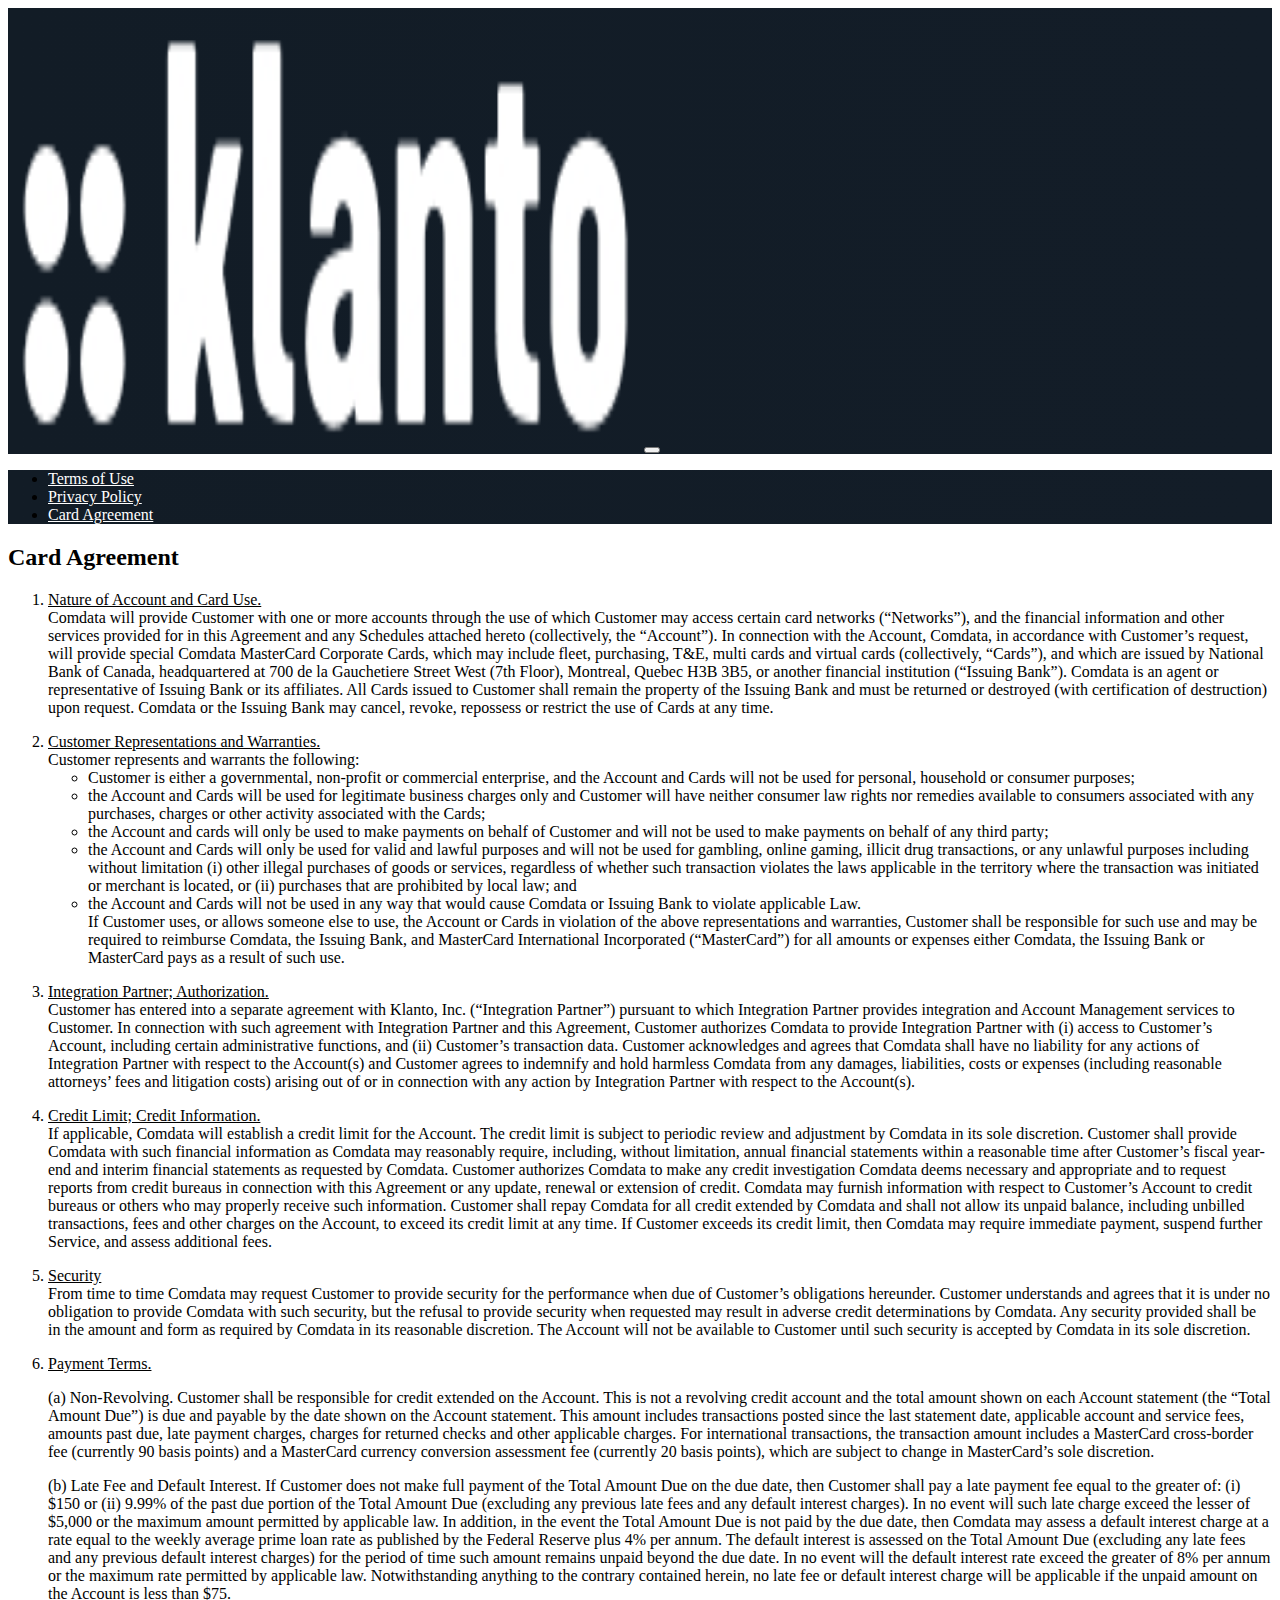
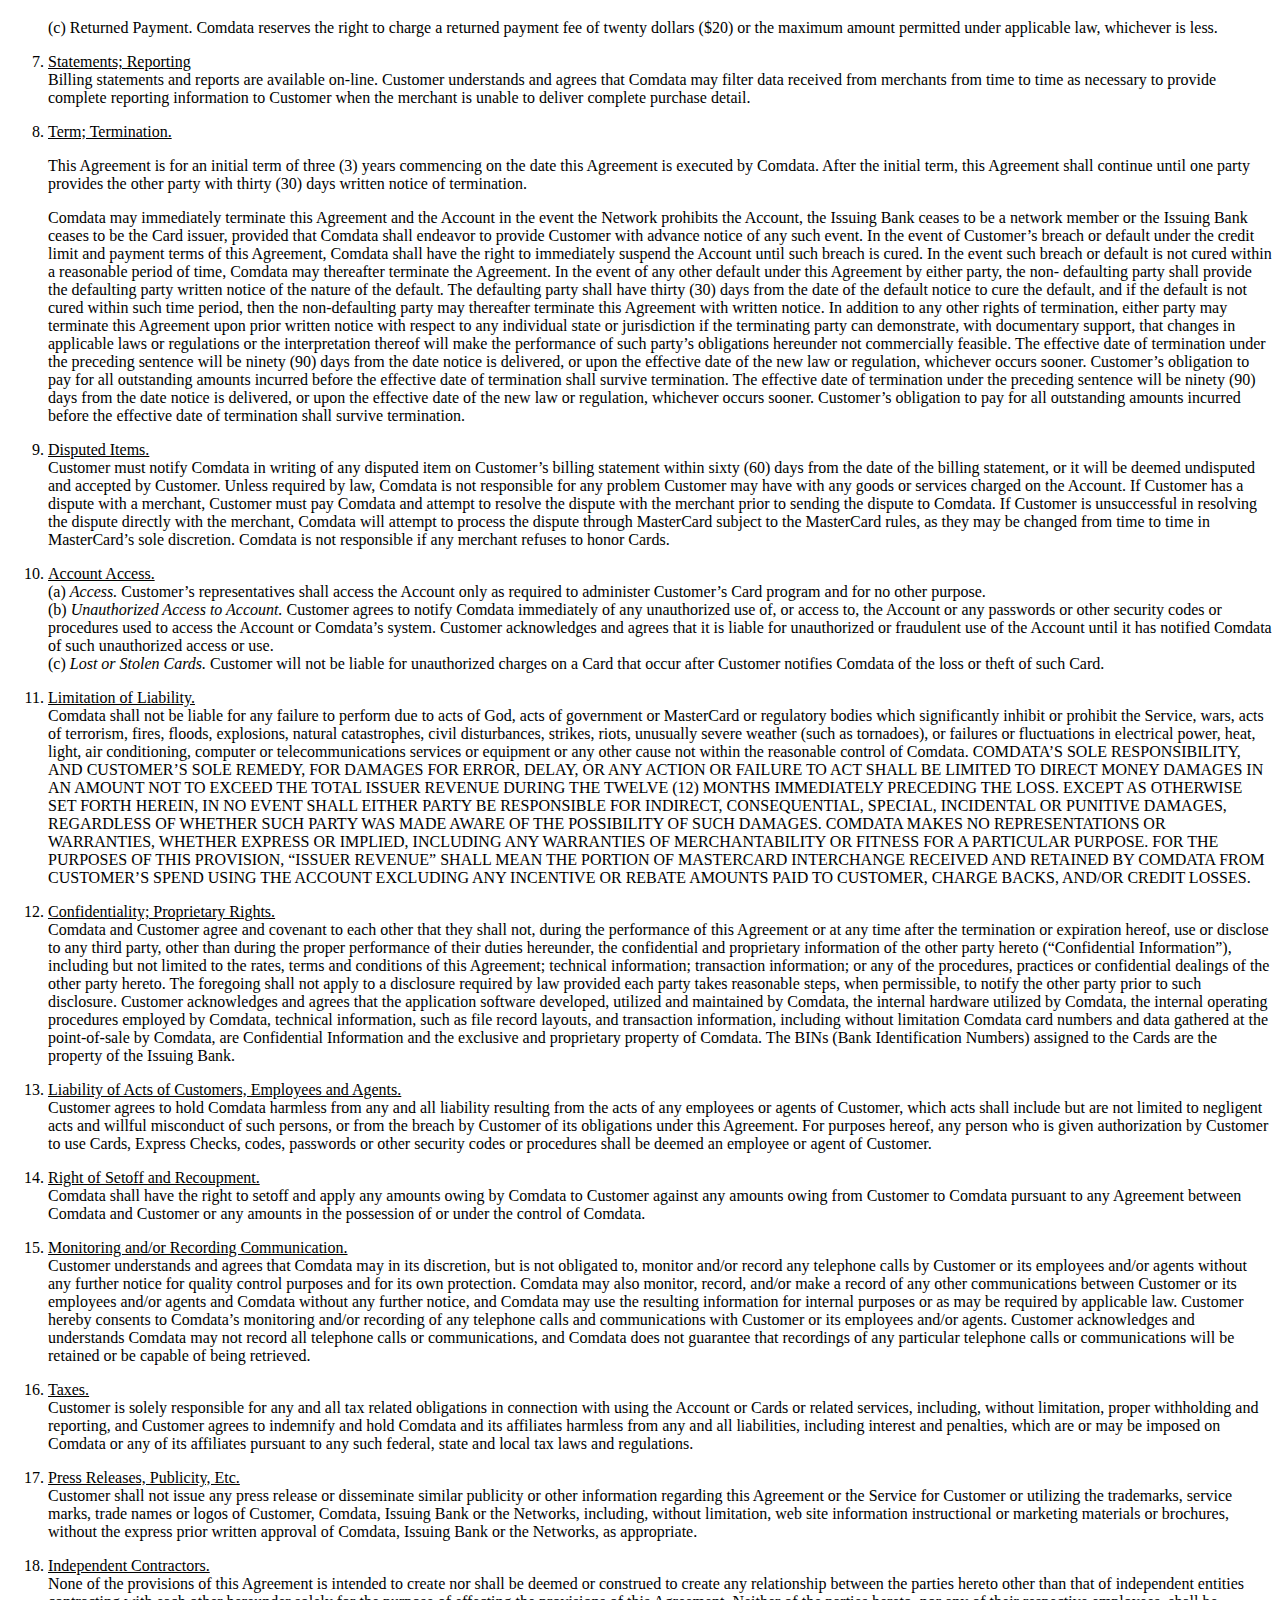
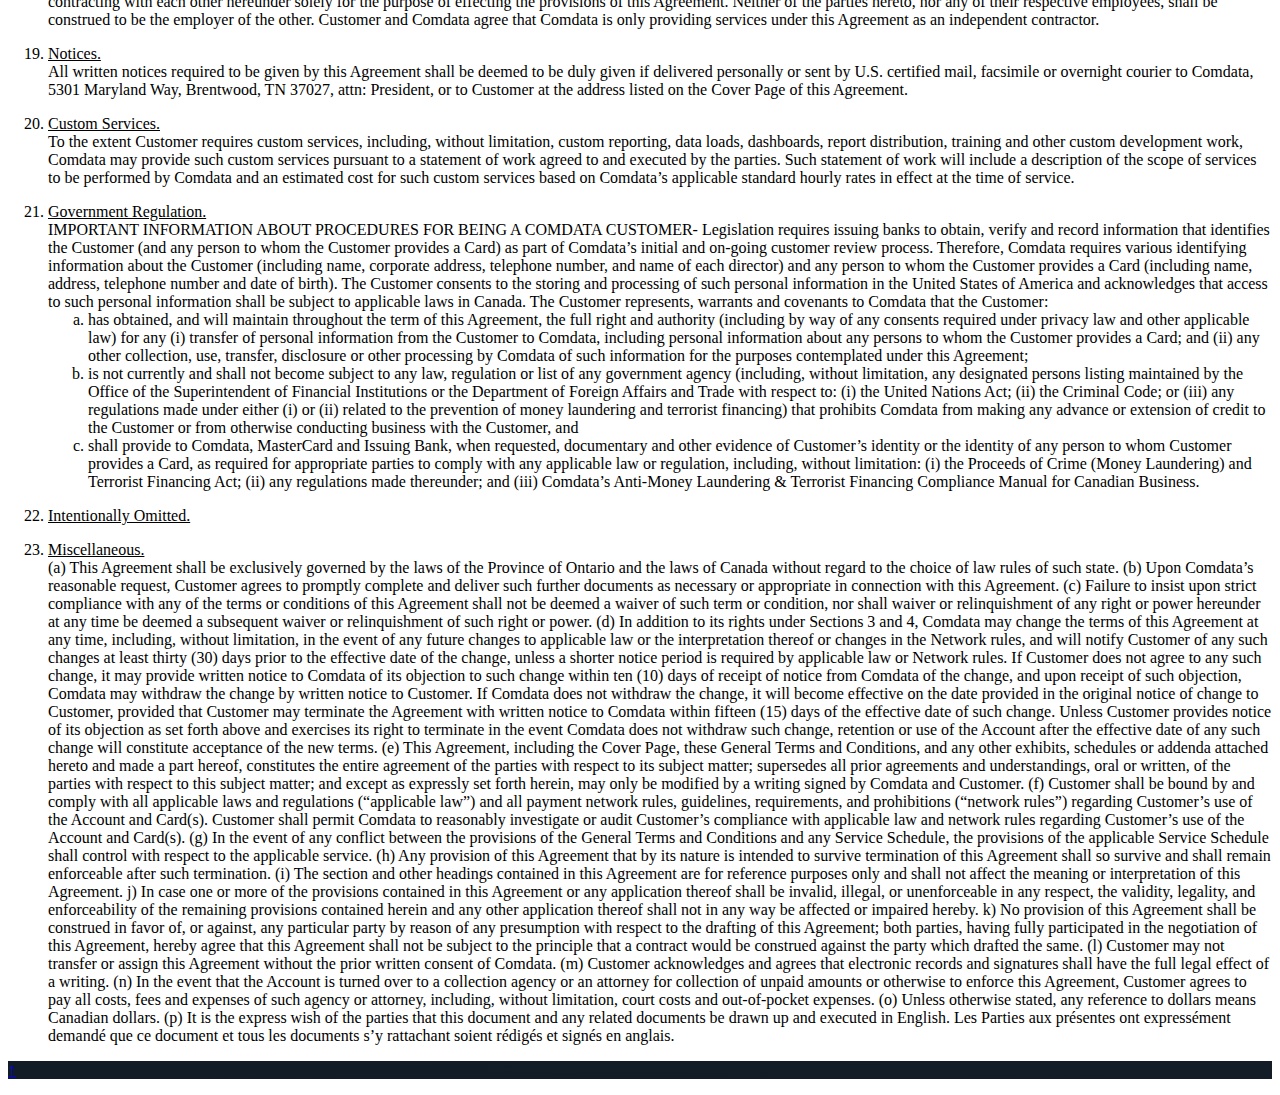
<file: comdataprivacypolicy.html>
<html lang="en">

<head>
  <meta charset="utf-8">
  <meta http-equiv="X-UA-Compatible" content="IE=edge">
  <meta name="viewport" content="width=device-width, initial-scale=1">
  <!-- The above 3 meta tags *must* come first in the head; any other head content must come *after* these tags -->
  <title>Klanto - Business Account Built for Saving Money and Time!</title>

  <!-- Bootstrap -->
  <link rel="stylesheet" href="https://klanto.com/css/klanto.css">
  <link rel="stylesheet" href="https://klanto.com/css/slick.css">
  <link rel="stylesheet" href="https://klanto.com/css/slick-theme.css">
  <!-- Google Tag Manager -->
  <script async="" src="https://www.googletagmanager.com/gtm.js?id=GTM-WDFFZWC"></script>
  <script>(function (w, d, s, l, i) {
      w[l] = w[l] || []; w[l].push({
        'gtm.start':
          new Date().getTime(), event: 'gtm.js'
      }); var f = d.getElementsByTagName(s)[0],
        j = d.createElement(s), dl = l != 'dataLayer' ? '&l=' + l : ''; j.async = true; j.src =
          'https://www.googletagmanager.com/gtm.js?id=' + i + dl; f.parentNode.insertBefore(j, f);
    })(window, document, 'script', 'dataLayer', 'GTM-WDFFZWC');</script>
  <!-- End Google Tag Manager -->
  <link rel="apple-touch-icon" sizes="180x180" href="../../img/favicon/apple-touch-icon.png">
  <link rel="icon" type="image/png" sizes="32x32" href="../../img/favicon/favicon-32x32.png">
  <link rel="icon" type="image/png" sizes="16x16" href="../../img/favicon/favicon-16x16.png">
  <link rel="shortcut icon" href="./favicon-32x32.png">
  <link rel="manifest" href="../../img/favicon/site.webmanifest">
  <!-- <link rel="apple-touch-icon" sizes="57x57" href="../../img/favicon/apple-icon-57x57.png">
    <link rel="apple-touch-icon" sizes="60x60" href="../../img/favicon/apple-icon-60x60.png">
    <link rel="apple-touch-icon" sizes="72x72" href="../../img/favicon/apple-icon-72x72.png">
    <link rel="apple-touch-icon" sizes="76x76" href="../../img/favicon/apple-icon-76x76.png">
    <link rel="apple-touch-icon" sizes="114x114" href="../../img/favicon/apple-icon-114x114.png">
    <link rel="apple-touch-icon" sizes="120x120" href="../../img/favicon/apple-icon-120x120.png">
    <link rel="apple-touch-icon" sizes="144x144" href="../../img/favicon/apple-icon-144x144.png">
    <link rel="apple-touch-icon" sizes="152x152" href="../../img/favicon/apple-icon-152x152.png">
    <link rel="apple-touch-icon" sizes="180x180" href="../../img/favicon/apple-icon-180x180.png">
    <link rel="icon" type="image/png" sizes="32x32" href="../../img/favicon/favicon-32x32.png">
    <link rel="icon" type="image/png" sizes="96x96" href="../../img/favicon/favicon-96x96.png">
    <link rel="icon" type="image/png" sizes="16x16" href="../../img/favicon/favicon-16x16.png">
    <link rel="manifest" href="../../img/favicon/manifest.json"> -->
  <meta name="msapplication-TileColor" content="#000000">
  <meta name="msapplication-TileImage" content="img/favicon/ms-icon-144x144.png">
  <meta name="theme-color" content="#000000">

</head>

<body id="fullpage">
  <!-- Google Tag Manager (noscript) -->
  <noscript><iframe src="https://www.googletagmanager.com/ns.html?id=GTM-WDFFZWC" height="0" width="0"
      style="display:none;visibility:hidden"></iframe></noscript>
  <!-- End Google Tag Manager (noscript) -->
  <!-- <script src="../../js/klanto.js" type="text/javascript"></script> -->
  <section style="background-image: linear-gradient(to right, #121C26, #131D28);" class="container-fluid">
    <div id="header">
      <nav class="navbar navbar-expand-lg navbar-light bg-light1">
        <div class="container row">
          <a class="navbar-brand" href="/"><img src="./logo_white.png" alt="Klanto"
              class="img-thumbnail" height="50%" width="50%"></a>
          <button class="navbar-toggler collapsed" type="button" data-toggle="collapse" data-target="#navbarsExample07"
            aria-controls="navbarsExample07" aria-expanded="false" aria-label="Toggle navigation">
            <span class="navbar-toggler-icon"></span>
          </button>

          <div class="navbar-collapse collapse" id="navbarsExample07" style="">
            <ul class="navbar-nav container text-center">
              <!-- <li class="nav-item active">
              <a class="nav-link d-inline" href="#">Home <span class="sr-only">(current)</span></a>
            </li> -->
              <!-- <li class="nav-item col my-2 text-md-right">
              <a class="nav-link d-inline" href="#">Features</a>
            </li>
            <li class="nav-item col my-2 text-md-right">
              <a class="nav-link d-inline" href="#">Product</a>
            </li>
            <li class="nav-item col my-2 text-md-right">
              <a class="nav-link d-inline" href="#">Company</a>
            </li>
            <li class="nav-item col my-2 text-md-right">
              <a href="#" class="btn btn-secondary" role="button" aria-pressed="true">Sign-in</a>
  
            </li> -->
              <!-- <li class="nav-item">
              <a class="nav-link d-inline disabled" href="#">Disabled</a>
            </li>
            <li class="nav-item dropdown">
              <a class="nav-link d-inline dropdown-toggle" href="http://example.com" id="dropdown07" data-toggle="dropdown" aria-haspopup="true" aria-expanded="false">Dropdown</a>
              <div class="dropdown-menu" aria-labelledby="dropdown07">
                <a class="dropdown-item" href="#">Action</a>
                <a class="dropdown-item" href="#">Another action</a>
                <a class="dropdown-item" href="#">Something else here</a>
              </div>
            </li> -->
            </ul>
          </div>
        </div>
      </nav>
    </div>
  </section>
  <section class="container-fluid p--0 _my-4 mb-4 slide legal" id="klanto-terms">
    <div class="row">
      <div class="col-sm-2" style="background-image: linear-gradient(to right, #121C26, #131D28);">
        <ul class="nav flex-column pt-5" id="terms">
          <li class="nav-item">
            <a style="color: white" class="nav-link" href="/legal.html" id="terms-of-use">Terms of Use</a>
          </li>
          <li class="nav-item">
            <a style="color: white" class="nav-link active text-left" href="./privacy.html"
              id="privacy-policy">Privacy Policy</a>
          </li>
          <li class="nav-item">
            <a style="color: white" class="nav-link text-left font-weight-bold" href="./comdataprivacypolicy.html"
              id="comdata">Card Agreement</a>
          </li>
          <!-- <li class="nav-item">
            <a class="nav-link" href="https://klanto.paydirect.io/registrations/ib-uk-terms" target="_blank" id="currency-cloud-documents">Currency
              Cloud Documents</a>
          </li> -->
        </ul>
      </div>
      <div class="col-sm-10 col-lg-8">
        <div class="row" id="terms-of-use">
          <div class="container">
            <header class="row with-caption text-left">
              <div class="col-sm-12 col-lg-9 flex-column-reverse d-flex">
                <h2>
                  Card Agreement
                </h2>
              </div>
            </header>
            <div class="row">
              <div class="col-sm-12 mb-4 legal">
                <ol start="1">
                <li><u>Nature of Account and Card Use.</u></li>
                Comdata will provide Customer with one or more accounts through the use of which Customer may
access certain card networks (“Networks”), and the financial information and other services provided for in this Agreement and any Schedules
attached hereto (collectively, the “Account”). In connection with the Account, Comdata, in accordance with Customer’s request, will provide
special Comdata MasterCard Corporate Cards, which may include fleet, purchasing, T&E, multi cards and virtual cards (collectively, “Cards”),
and which are issued by National Bank of Canada, headquartered at 700 de la Gauchetiere Street West (7th Floor), Montreal, Quebec H3B 3B5,
or another financial institution (“Issuing Bank”). Comdata is an agent or representative of Issuing Bank or its affiliates. All Cards issued to
Customer shall remain the property of the Issuing Bank and must be returned or destroyed (with certification of destruction) upon request.
Comdata or the Issuing Bank may cancel, revoke, repossess or restrict the use of Cards at any time.
                </ol>
                <ol start="2">
                    <li><u>Customer Representations and Warranties.</u></li>
                    Customer represents and warrants the following:
                    <ul>
                        <li>Customer is either a governmental, non-profit or commercial enterprise, and the Account and Cards will not be used for
                            personal, household or consumer purposes;</li>
                        <li>the Account and Cards will be used for legitimate business charges only and Customer will have neither consumer law rights
                            nor remedies available to consumers associated with any purchases, charges or other activity associated with the Cards;</li>
                        <li>the Account and cards will only be used to make payments on behalf of Customer and will not be used to make payments on
                            behalf of any third party;</li>
                        <li>the Account and Cards will only be used for valid and lawful purposes and will not be used for gambling, online gaming, illicit
                            drug transactions, or any unlawful purposes including without limitation (i) other illegal purchases of goods or services,
                            regardless of whether such transaction violates the laws applicable in the territory where the transaction was initiated or
                            merchant is located, or (ii) purchases that are prohibited by local law; and</li>
                        <li>the Account and Cards will not be used in any way that would cause Comdata or Issuing Bank to violate applicable Law.</li>
                        If Customer uses, or allows someone else to use, the Account or Cards in violation of the above representations and warranties, Customer shall be
responsible for such use and may be required to reimburse Comdata, the Issuing Bank, and MasterCard International Incorporated
(“MasterCard”) for all amounts or expenses either Comdata, the Issuing Bank or MasterCard pays as a result of such use.
                    </ul>
                </ol>
                <ol start="3">
                    <li><u>Integration Partner; Authorization.</u> </li>
                    Customer has entered into a separate agreement with Klanto, Inc. (“Integration Partner”) pursuant
to which Integration Partner provides integration and Account Management services to Customer. In connection with such agreement with
Integration Partner and this Agreement, Customer authorizes Comdata to provide Integration Partner with (i) access to Customer’s Account,
including certain administrative functions, and (ii) Customer’s transaction data. Customer acknowledges and agrees that Comdata shall have no
liability for any actions of Integration Partner with respect to the Account(s) and Customer agrees to indemnify and hold harmless Comdata from
any damages, liabilities, costs or expenses (including reasonable attorneys’ fees and litigation costs) arising out of or in connection with any
action by Integration Partner with respect to the Account(s).
                </ol>
                <ol start="4">
                    <li><u>Credit Limit; Credit Information.</u> </li>
                    If applicable, Comdata will establish a credit limit for the Account. The credit limit is subject to
periodic review and adjustment by Comdata in its sole discretion. Customer shall provide Comdata with such financial information as Comdata
may reasonably require, including, without limitation, annual financial statements within a reasonable time after Customer’s fiscal year-end and
interim financial statements as requested by Comdata. Customer authorizes Comdata to make any credit investigation Comdata deems necessary
and appropriate and to request reports from credit bureaus in connection with this Agreement or any update, renewal or extension of credit.
Comdata may furnish information with respect to Customer’s Account to credit bureaus or others who may properly receive such information.
Customer shall repay Comdata for all credit extended by Comdata and shall not allow its unpaid balance, including unbilled transactions, fees and
other charges on the Account, to exceed its credit limit at any time. If Customer exceeds its credit limit, then Comdata may require immediate
payment, suspend further Service, and assess additional fees.
                </ol>
                <ol start="5">
                    <li><u> Security</u></li>
                    From time to time Comdata may request Customer to provide security for the performance when due of Customer’s
obligations hereunder. Customer understands and agrees that it is under no obligation to provide Comdata with such security, but the refusal to
provide security when requested may result in adverse credit determinations by Comdata. Any security provided shall be in the amount and form
as required by Comdata in its reasonable discretion. The Account will not be available to Customer until such security is accepted by Comdata in
its sole discretion.
                </ol>
                <ol start="6">
                    <li><u> Payment Terms.</u></li>
                    <p>
                    (a) Non-Revolving. Customer shall be responsible for credit extended on the Account. This is not a revolving credit
account and the total amount shown on each Account statement (the “Total Amount Due”) is due and payable by the date shown on the Account
statement. This amount includes transactions posted since the last statement date, applicable account and service fees, amounts past due, late
payment charges, charges for returned checks and other applicable charges. For international transactions, the transaction amount includes a
MasterCard cross-border fee (currently 90 basis points) and a MasterCard currency conversion assessment fee (currently 20 basis points), which
are subject to change in MasterCard’s sole discretion.
</p>
<p>
(b) Late Fee and Default Interest. If Customer does not make full payment of the Total Amount Due on the due date, then Customer shall pay a
late payment fee equal to the greater of: (i) $150 or (ii) 9.99% of the past due portion of the Total Amount Due (excluding any previous late fees
and any default interest charges). In no event will such late charge exceed the lesser of $5,000 or the maximum amount permitted by applicable
law. In addition, in the event the Total Amount Due is not paid by the due date, then Comdata may assess a default interest charge at a rate equal
to the weekly average prime loan rate as published by the Federal Reserve plus 4% per annum. The default interest is assessed on the Total
Amount Due (excluding any late fees and any previous default interest charges) for the period of time such amount remains unpaid beyond the
due date. In no event will the default interest rate exceed the greater of 8% per annum or the maximum rate permitted by applicable law.
Notwithstanding anything to the contrary contained herein, no late fee or default interest charge will be applicable if the unpaid amount on the
Account is less than $75.
</p>
<p>
(c) Returned Payment. Comdata reserves the right to charge a returned payment fee of twenty dollars ($20) or the maximum amount permitted
under applicable law, whichever is less.
</p>
                </ol>
                <ol start="7">
                    <li><u> Statements; Reporting</u></li>
                    Billing statements and reports are available on-line. Customer understands and agrees that Comdata may filter
data received from merchants from time to time as necessary to provide complete reporting information to Customer when the merchant is unable
to deliver complete purchase detail.
                </ol>
                <ol start="8">
                    <li><u> Term; Termination.</u></li>
                    <p>
                    This Agreement is for an initial term of three (3) years commencing on the date this Agreement is executed by
Comdata. After the initial term, this Agreement shall continue until one party provides the other party with thirty (30) days written notice of
termination.
</p>
<p>
Comdata may immediately terminate this Agreement and the Account in the event the Network prohibits the Account, the Issuing Bank ceases to
be a network member or the Issuing Bank ceases to be the Card issuer, provided that Comdata shall endeavor to provide Customer with advance
notice of any such event. In the event of Customer’s breach or default under the credit limit and payment terms of this Agreement, Comdata shall
have the right to immediately suspend the Account until such breach is cured. In the event such breach or default is not cured within a reasonable
period of time, Comdata may thereafter terminate the Agreement. In the event of any other default under this Agreement by either party, the non-
defaulting party shall provide the defaulting party written notice of the nature of the default. The defaulting party shall have thirty (30) days from
the date of the default notice to cure the default, and if the default is not cured within such time period, then the non-defaulting party may
thereafter terminate this Agreement with written notice. In addition to any other rights of termination, either party may terminate this Agreement
upon prior written notice with respect to any individual state or jurisdiction if the terminating party can demonstrate, with documentary support,
that changes in applicable laws or regulations or the interpretation thereof will make the performance of such party’s obligations hereunder not
commercially feasible. The effective date of termination under the preceding sentence will be ninety (90) days from the date notice is delivered,
or upon the effective date of the new law or regulation, whichever occurs sooner. Customer’s obligation to pay for all outstanding amounts
incurred before the effective date of termination shall survive termination. The effective date of termination under the preceding sentence will be
ninety (90) days from the date notice is delivered, or upon the effective date of the new law or regulation, whichever occurs sooner. Customer’s
obligation to pay for all outstanding amounts incurred before the effective date of termination shall survive termination.
</p>
                </ol>
                <ol start="9">
                    <li><u> Disputed Items.</u></li>
                    Customer must notify Comdata in writing of any disputed item on Customer’s billing statement within sixty (60) days
from the date of the billing statement, or it will be deemed undisputed and accepted by Customer. Unless required by law, Comdata is not
responsible for any problem Customer may have with any goods or services charged on the Account. If Customer has a dispute with a merchant,
Customer must pay Comdata and attempt to resolve the dispute with the merchant prior to sending the dispute to Comdata. If Customer is
unsuccessful in resolving the dispute directly with the merchant, Comdata will attempt to process the dispute through MasterCard subject to the
MasterCard rules, as they may be changed from time to time in MasterCard’s sole discretion. Comdata is not responsible if any merchant refuses
to honor Cards.
                </ol>
                <ol start="10">
                    <li><u> Account Access.</u></li>
                    (a) <i>Access.</i> Customer’s representatives shall access the Account only as required to administer Customer’s Card
program and for no other purpose.
<br>
(b) <i> Unauthorized Access to Account.</i> Customer agrees to notify Comdata immediately of any unauthorized use of, or access to, the Account or
any passwords or other security codes or procedures used to access the Account or Comdata’s system. Customer acknowledges and agrees that it
is liable for unauthorized or fraudulent use of the Account until it has notified Comdata of such unauthorized access or use.
<br>
(c) <i> Lost or Stolen Cards.</i> Customer will not be liable for unauthorized charges on a Card that occur after Customer notifies Comdata of the loss
or theft of such Card.
                </ol>
                <ol start="11">
                    <li><u> Limitation of Liability.</u></li>
                    Comdata shall not be liable for any failure to perform due to acts of God, acts of government or MasterCard or
regulatory bodies which significantly inhibit or prohibit the Service, wars, acts of terrorism, fires, floods, explosions, natural catastrophes, civil
disturbances, strikes, riots, unusually severe weather (such as tornadoes), or failures or fluctuations in electrical power, heat, light, air
conditioning, computer or telecommunications services or equipment or any other cause not within the reasonable control of Comdata.
COMDATA’S SOLE RESPONSIBILITY, AND CUSTOMER’S SOLE REMEDY, FOR DAMAGES FOR ERROR, DELAY, OR ANY
ACTION OR FAILURE TO ACT SHALL BE LIMITED TO DIRECT MONEY DAMAGES IN AN AMOUNT NOT TO EXCEED THE
TOTAL ISSUER REVENUE DURING THE TWELVE (12) MONTHS IMMEDIATELY PRECEDING THE LOSS. EXCEPT AS
OTHERWISE SET FORTH HEREIN, IN NO EVENT SHALL EITHER PARTY BE RESPONSIBLE FOR INDIRECT, CONSEQUENTIAL,
SPECIAL, INCIDENTAL OR PUNITIVE DAMAGES, REGARDLESS OF WHETHER SUCH PARTY WAS MADE AWARE OF THE
POSSIBILITY OF SUCH DAMAGES. COMDATA MAKES NO REPRESENTATIONS OR WARRANTIES, WHETHER EXPRESS OR
IMPLIED, INCLUDING ANY WARRANTIES OF MERCHANTABILITY OR FITNESS FOR A PARTICULAR PURPOSE. FOR THE
PURPOSES OF THIS PROVISION, “ISSUER REVENUE” SHALL MEAN THE PORTION OF MASTERCARD INTERCHANGE
RECEIVED AND RETAINED BY COMDATA FROM CUSTOMER’S SPEND USING THE ACCOUNT EXCLUDING ANY INCENTIVE
OR REBATE AMOUNTS PAID TO CUSTOMER, CHARGE BACKS, AND/OR CREDIT LOSSES.
                </ol>
                <ol start="12">
                    <li><u> Confidentiality; Proprietary Rights.</u></li>
                    Comdata and Customer agree and covenant to each other that they shall not, during the
performance of this Agreement or at any time after the termination or expiration hereof, use or disclose to any third party, other than during the
proper performance of their duties hereunder, the confidential and proprietary information of the other party hereto (“Confidential Information”),
including but not limited to the rates, terms and conditions of this Agreement; technical information; transaction information; or any of the
procedures, practices or confidential dealings of the other party hereto. The foregoing shall not apply to a disclosure required by law provided
each party takes reasonable steps, when permissible, to notify the other party prior to such disclosure. Customer acknowledges and agrees that
the application software developed, utilized and maintained by Comdata, the internal hardware utilized by Comdata, the internal operating
procedures employed by Comdata, technical information, such as file record layouts, and transaction information, including without limitation
Comdata card numbers and data gathered at the point-of-sale by Comdata, are Confidential Information and the exclusive and proprietary
property of Comdata. The BINs (Bank Identification Numbers) assigned to the Cards are the property of the Issuing Bank.
                </ol>
                <ol start="13">
                    <li><u> Liability of Acts of Customers, Employees and Agents.</u></li>
                    Customer agrees to hold Comdata harmless from any and all liability resulting
from the acts of any employees or agents of Customer, which acts shall include but are not limited to negligent acts and willful misconduct of
such persons, or from the breach by Customer of its obligations under this Agreement. For purposes hereof, any person who is given
authorization by Customer to use Cards, Express Checks, codes, passwords or other security codes or procedures shall be deemed an employee or
agent of Customer.
                </ol>
                <ol start="14">
                    <li><u> Right of Setoff and Recoupment.</u></li>
                    Comdata shall have the right to setoff and apply any amounts owing by Comdata to Customer against
any amounts owing from Customer to Comdata pursuant to any Agreement between Comdata and Customer or any amounts in the possession of
or under the control of Comdata.
                </ol>

                <ol start="15">
                    <li> <u>Monitoring and/or Recording Communication.</u></li>
                    Customer understands and agrees that Comdata may in its discretion, but is not
obligated to, monitor and/or record any telephone calls by Customer or its employees and/or agents without any further notice for quality control
purposes and for its own protection. Comdata may also monitor, record, and/or make a record of any other communications between Customer or
its employees and/or agents and Comdata without any further notice, and Comdata may use the resulting information for internal purposes or as
may be required by applicable law. Customer hereby consents to Comdata’s monitoring and/or recording of any telephone calls and
communications with Customer or its employees and/or agents. Customer acknowledges and understands Comdata may not record all telephone
calls or communications, and Comdata does not guarantee that recordings of any particular telephone calls or communications will be retained or
be capable of being retrieved.
                </ol>

                <ol start="16">
                    <li> <u> Taxes.</u></li>
                    Customer is solely responsible for any and all tax related obligations in connection with using the Account or Cards or related
services, including, without limitation, proper withholding and reporting, and Customer agrees to indemnify and hold Comdata and its affiliates
harmless from any and all liabilities, including interest and penalties, which are or may be imposed on Comdata or any of its affiliates pursuant to
any such federal, state and local tax laws and regulations.
                </ol>
                <ol start="17">
                    <li><u>Press Releases, Publicity, Etc.</u></li>
                    Customer shall not issue any press release or disseminate similar publicity or other information
regarding this Agreement or the Service for Customer or utilizing the trademarks, service marks, trade names or logos of Customer, Comdata,
Issuing Bank or the Networks, including, without limitation, web site information instructional or marketing materials or brochures, without the
express prior written approval of Comdata, Issuing Bank or the Networks, as appropriate.
                </ol>
                <ol start="18">
                    <li><u>Independent Contractors.</u></li>
                    None of the provisions of this Agreement is intended to create nor shall be deemed or construed to create any
relationship between the parties hereto other than that of independent entities contracting with each other hereunder solely for the purpose of
effecting the provisions of this Agreement. Neither of the parties hereto, nor any of their respective employees, shall be construed to be the
employer of the other. Customer and Comdata agree that Comdata is only providing services under this Agreement as an independent contractor.
                </ol>
                <ol start="19">
                    <li><u>Notices.</u></li>
                    All written notices required to be given by this Agreement shall be deemed to be duly given if delivered personally or sent by
U.S. certified mail, facsimile or overnight courier to Comdata, 5301 Maryland Way, Brentwood, TN 37027, attn: President, or to Customer at the
address listed on the Cover Page of this Agreement.
                </ol>
                <ol start="20">
                    <li><u>Custom Services.</u></li>
                    To the extent Customer requires custom services, including, without limitation, custom reporting, data loads,
dashboards, report distribution, training and other custom development work, Comdata may provide such custom services pursuant to a statement
of work agreed to and executed by the parties. Such statement of work will include a description of the scope of services to be performed by
Comdata and an estimated cost for such custom services based on Comdata’s applicable standard hourly rates in effect at the time of service.
                </ol>
                <ol start="21">
                    <li><u>Government Regulation.</u></li>
                    IMPORTANT INFORMATION ABOUT PROCEDURES FOR BEING A COMDATA CUSTOMER-
Legislation requires issuing banks to obtain, verify and record information that identifies the Customer (and any person to whom the Customer
provides a Card) as part of Comdata’s initial and on-going customer review process. Therefore, Comdata requires various identifying information
about the Customer (including name, corporate address, telephone number, and name of each director) and any person to whom the Customer
provides a Card (including name, address, telephone number and date of birth). The Customer consents to the storing and processing of such
personal information in the United States of America and acknowledges that access to such personal information shall be subject to applicable
laws in Canada. The Customer represents, warrants and covenants to Comdata that the Customer:
                    <ul>
                        <li type="a">has obtained, and will maintain throughout the term of this Agreement, the full right and authority (including by way of any
                            consents required under privacy law and other applicable law) for any (i) transfer of personal information from the Customer to
                            Comdata, including personal information about any persons to whom the Customer provides a Card; and (ii) any other collection,
                            use, transfer, disclosure or other processing by Comdata of such information for the purposes contemplated under this Agreement;</li>
                        <li type="a">is not currently and shall not become subject to any law, regulation or list of any government agency (including, without limitation,
                            any designated persons listing maintained by the Office of the Superintendent of Financial Institutions or the Department of
                            Foreign Affairs and Trade with respect to: (i) the United Nations Act; (ii) the Criminal Code; or (iii) any regulations made under
                            either (i) or (ii) related to the prevention of money laundering and terrorist financing) that prohibits Comdata from making any
                            advance or extension of credit to the Customer or from otherwise conducting business with the Customer, and</li>
                        <li type="a">
                            shall provide to Comdata, MasterCard and Issuing Bank, when requested, documentary and other evidence of Customer’s identity
or the identity of any person to whom Customer provides a Card, as required for appropriate parties to comply with any applicable
law or regulation, including, without limitation: (i) the Proceeds of Crime (Money Laundering) and Terrorist Financing Act; (ii)
any regulations made thereunder; and (iii) Comdata’s Anti-Money Laundering & Terrorist Financing Compliance Manual for
Canadian Business.
                        </li>
                    </ul>
                </ol>
                <ol start="22">
                    <li><u>Intentionally Omitted.</u></li>
                </ol>
                <ol start="23">
                    <li><u>Miscellaneous.</u></li>
                    (a) This Agreement shall be exclusively governed by the laws of the Province of Ontario and the laws of Canada
without regard to the choice of law rules of such state. (b) Upon Comdata’s reasonable request, Customer agrees to promptly complete and deliver
such further documents as necessary or appropriate in connection with this Agreement. (c) Failure to insist upon strict compliance with any of the
terms or conditions of this Agreement shall not be deemed a waiver of such term or condition, nor shall waiver or relinquishment of any right or
power hereunder at any time be deemed a subsequent waiver or relinquishment of such right or power. (d) In addition to its rights under Sections
3 and 4, Comdata may change the terms of this Agreement at any time, including, without limitation, in the event of any future changes to
applicable law or the interpretation thereof or changes in the Network rules, and will notify Customer of any such changes at least thirty (30) days
prior to the effective date of the change, unless a shorter notice period is required by applicable law or Network rules. If Customer does not agree
to any such change, it may provide written notice to Comdata of its objection to such change within ten (10) days of receipt of notice from
Comdata of the change, and upon receipt of such objection, Comdata may withdraw the change by written notice to Customer. If Comdata does
not withdraw the change, it will become effective on the date provided in the original notice of change to Customer, provided that Customer may
terminate the Agreement with written notice to Comdata within fifteen (15) days of the effective date of such change. Unless Customer provides
notice of its objection as set forth above and exercises its right to terminate in the event Comdata does not withdraw such change, retention or use
of the Account after the effective date of any such change will constitute acceptance of the new terms. (e) This Agreement, including the Cover
Page, these General Terms and Conditions, and any other exhibits, schedules or addenda attached hereto and made a part hereof, constitutes the
entire agreement of the parties with respect to its subject matter; supersedes all prior agreements and understandings, oral or written, of the parties
with respect to this subject matter; and except as expressly set forth herein, may only be modified by a writing signed by Comdata and Customer.
(f) Customer shall be bound by and comply with all applicable laws and regulations (“applicable law”) and all payment network rules, guidelines,
requirements, and prohibitions (“network rules”) regarding Customer’s use of the Account and Card(s). Customer shall permit Comdata to
reasonably investigate or audit Customer’s compliance with applicable law and network rules regarding Customer’s use of the Account and
Card(s). (g) In the event of any conflict between the provisions of the General Terms and Conditions and any Service Schedule, the provisions of
the applicable Service Schedule shall control with respect to the applicable service. (h) Any provision of this Agreement that by its nature is
intended to survive termination of this Agreement shall so survive and shall remain enforceable after such termination. (i) The section and other
headings contained in this Agreement are for reference purposes only and shall not affect the meaning or interpretation of this Agreement. j) In
case one or more of the provisions contained in this Agreement or any application thereof shall be invalid, illegal, or unenforceable in any respect,
the validity, legality, and enforceability of the remaining provisions contained herein and any other application thereof shall not in any way be
affected or impaired hereby. k) No provision of this Agreement shall be construed in favor of, or against, any particular party by reason of any
presumption with respect to the drafting of this Agreement; both parties, having fully participated in the negotiation of this Agreement, hereby
agree that this Agreement shall not be subject to the principle that a contract would be construed against the party which drafted the same. (l)
Customer may not transfer or assign this Agreement without the prior written consent of Comdata. (m) Customer acknowledges and agrees that
electronic records and signatures shall have the full legal effect of a writing. (n) In the event that the Account is turned over to a collection
agency or an attorney for collection of unpaid amounts or otherwise to enforce this Agreement, Customer agrees to pay all costs, fees and
expenses of such agency or attorney, including, without limitation, court costs and out-of-pocket expenses. (o) Unless otherwise stated, any
reference to dollars means Canadian dollars. (p) It is the express wish of the parties that this document and any related documents be drawn up
and executed in English. Les Parties aux présentes ont expressément demandé que ce document et tous les documents s’y rattachant soient
rédigés et signés en anglais.
                </ol>

              </div>
            </div>
          </div>
        </div>
      </div>
    </div>
  </section>
  <section id="footer" class="mb-0 slide">
    <link rel="stylesheet" href="https://cdnjs.cloudflare.com/ajax/libs/font-awesome/4.7.0/css/font-awesome.min.css">
    <footer class="jumbotron p-0 bd-footer text-muted text-white mb-0" style="background-image: linear-gradient(to right, #121C26, #131D28);" >
      <div class="container-fluid p-3 p-md-5 text-center text-md-left">
        <div class="container-fluid">
          <div class="row">
            <div class="col col-lg-3">
              <!-- <p>Copyright © Klanto Inc</p> -->
              <!-- <a class="navbar-brand" href="#"><img src="../img/logo-white.png" alt="Klanto" class="img-thumbnail"></a> -->
            </div>
            <div class="col col-lg-9 d-flex align-items-left">
            </div>

          </div>
        </div>
        <div class="container-fluid d-none">
          <p class="float-right mb-0">
            <a href="#" class="display--1-half btn btn-link">↑</a>
          </p>
        </div>
      </div>
    </footer>
  </section>
  <script src="../../js/jquery.min.js"></script>
  <script src="../../js/bootstrap.min.js"></script>


</body>

</html>
</file>
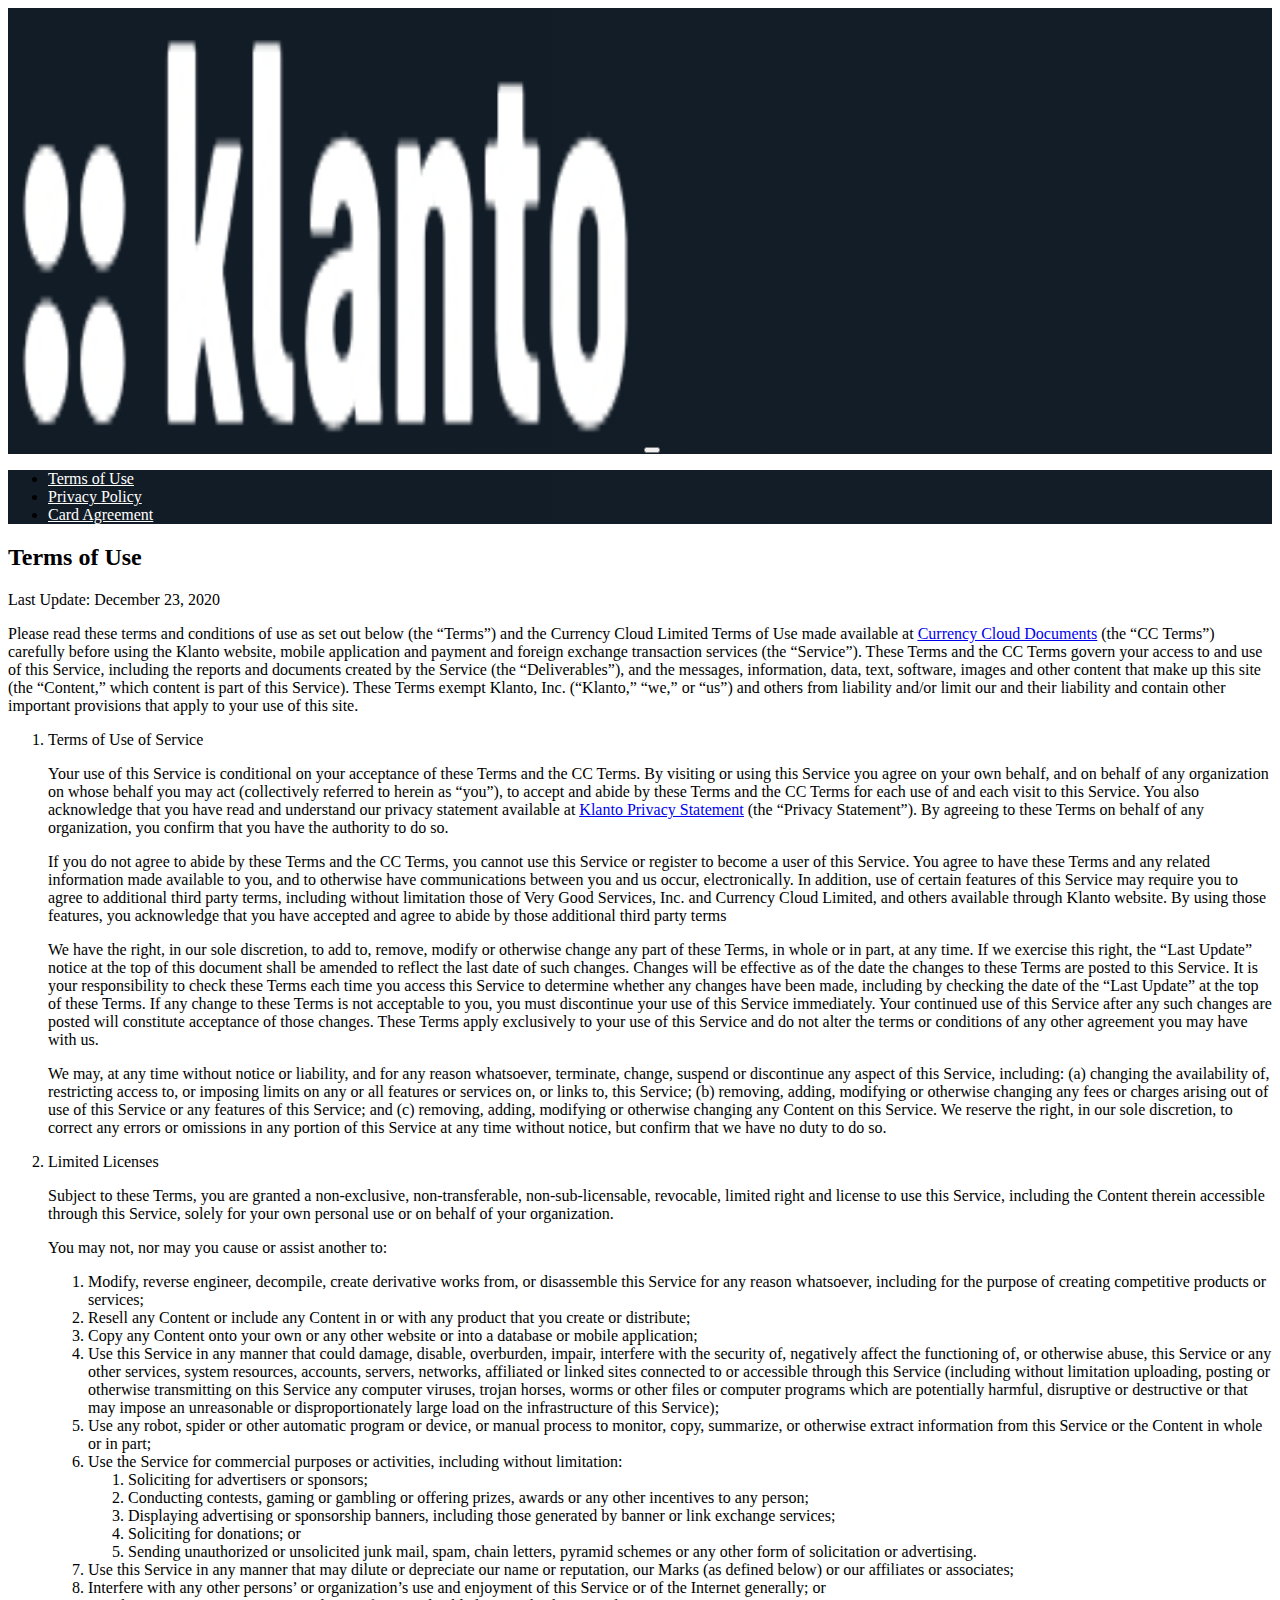
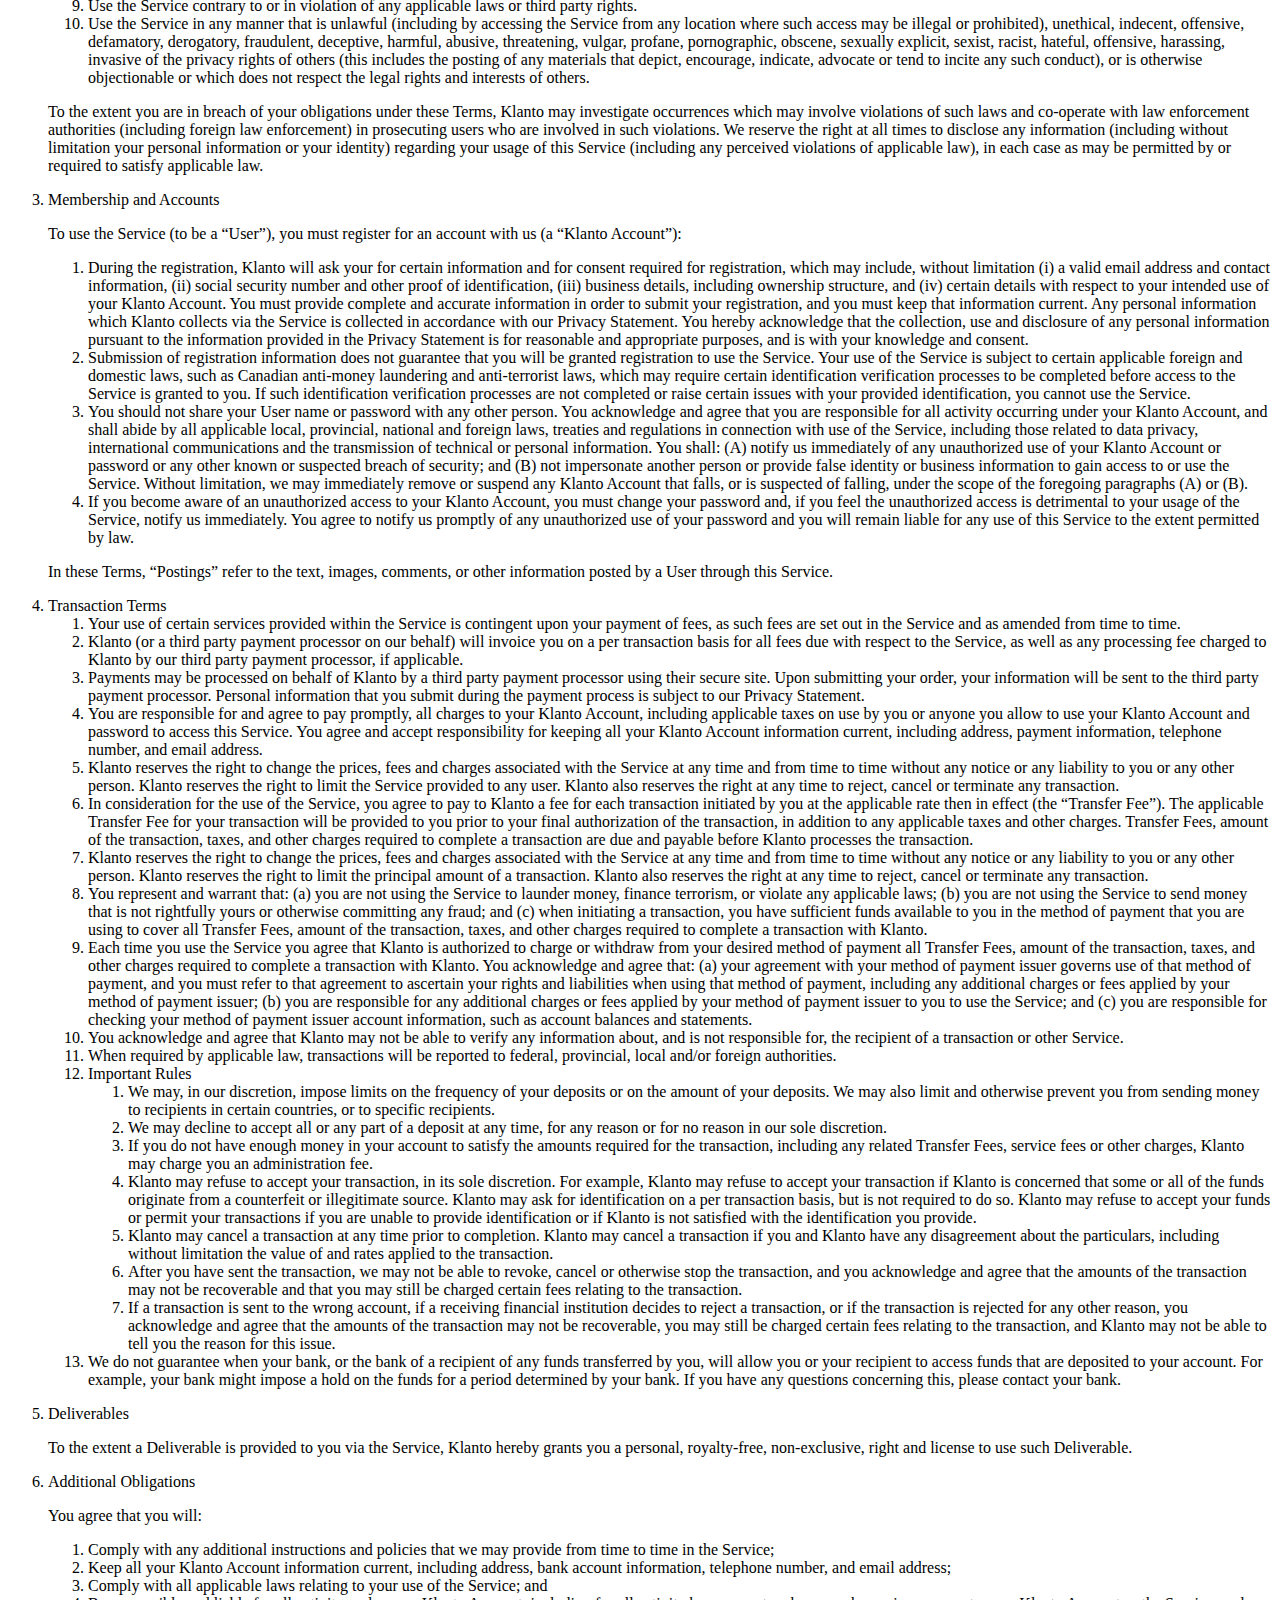
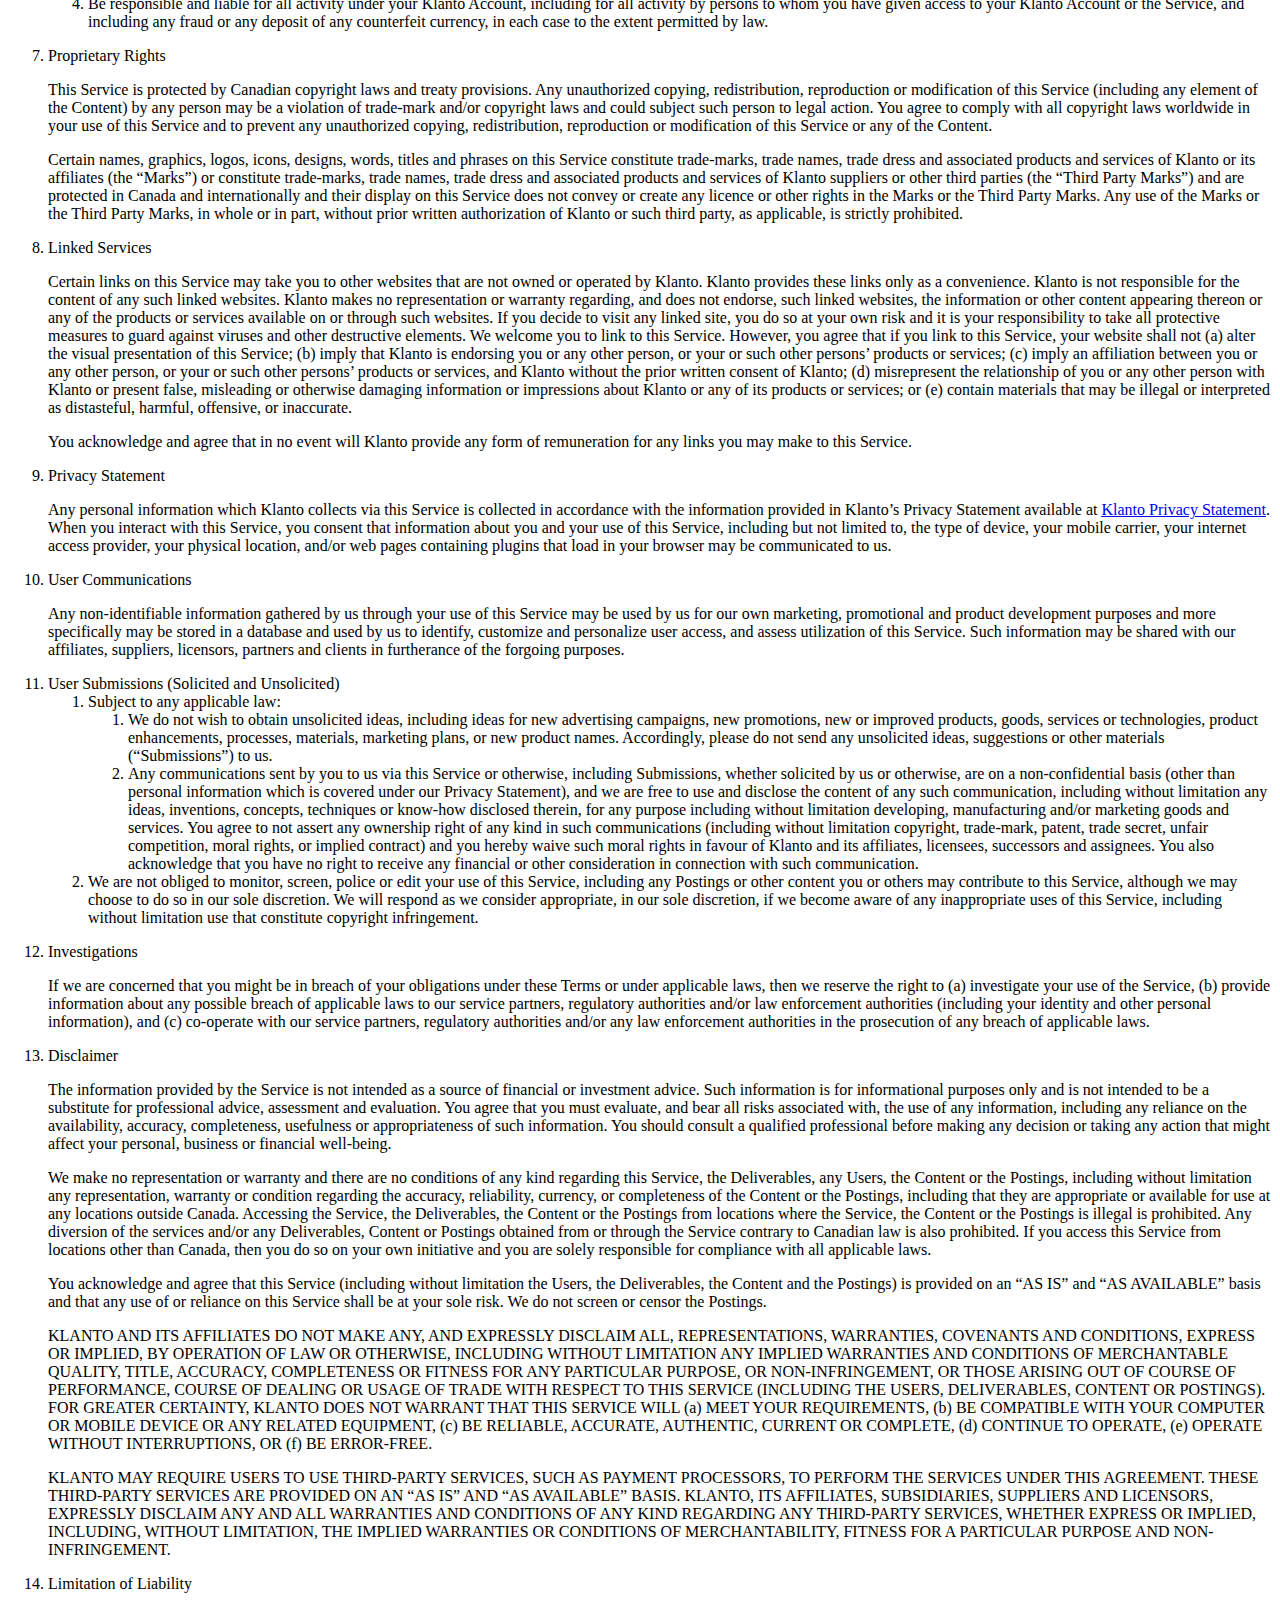
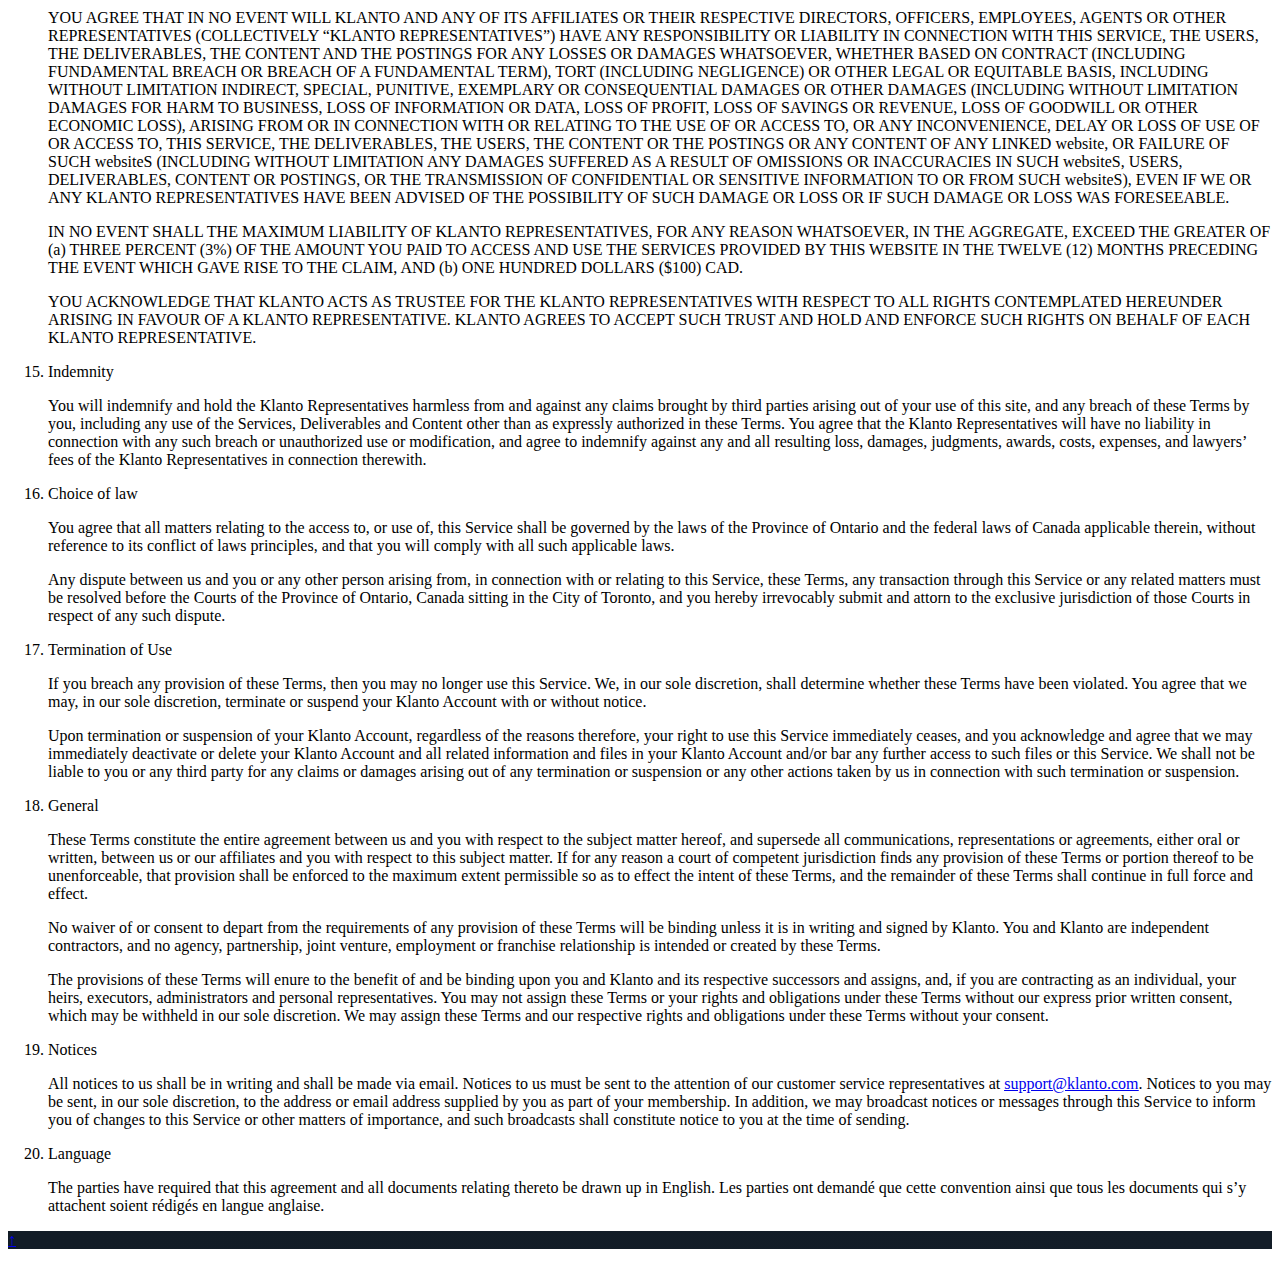
<file: legal.html>
<html lang="en">

<head>
    <meta charset="utf-8">
    <meta http-equiv="X-UA-Compatible" content="IE=edge">
    <meta name="viewport" content="width=device-width, initial-scale=1">
    <!-- The above 3 meta tags *must* come first in the head; any other head content must come *after* these tags -->
    <title>Klanto - Business Account Built for Saving Money and Time!</title>

    <!-- Bootstrap -->
    <link rel="stylesheet" href="https://klanto.com/css/klanto.css">
    <link rel="stylesheet" href="https://klanto.com/css/slick.css">
    <link rel="stylesheet" href="https://klanto.com/css/slick-theme.css">
    <!-- Google Tag Manager -->
    <script async="" src="https://www.googletagmanager.com/gtm.js?id=GTM-WDFFZWC"></script>
    <script>(function (w, d, s, l, i) {
            w[l] = w[l] || []; w[l].push({
                'gtm.start':
                    new Date().getTime(), event: 'gtm.js'
            }); var f = d.getElementsByTagName(s)[0],
                j = d.createElement(s), dl = l != 'dataLayer' ? '&l=' + l : ''; j.async = true; j.src =
                    'https://www.googletagmanager.com/gtm.js?id=' + i + dl; f.parentNode.insertBefore(j, f);
        })(window, document, 'script', 'dataLayer', 'GTM-WDFFZWC');</script>
    <!-- End Google Tag Manager -->
    <link rel="apple-touch-icon" sizes="180x180" href="../../img/favicon/apple-touch-icon.png">
    <link rel="icon" type="image/png" sizes="32x32" href="../../img/favicon/favicon-32x32.png">
    <link rel="icon" type="image/png" sizes="16x16" href="../../img/favicon/favicon-16x16.png">
    <link rel="manifest" href="../../img/favicon/site.webmanifest">
  <link rel="shortcut icon" href="./favicon-32x32.png">
    <!-- <link rel="apple-touch-icon" sizes="57x57" href="../../img/favicon/apple-icon-57x57.png">
    <link rel="apple-touch-icon" sizes="60x60" href="../../img/favicon/apple-icon-60x60.png">
    <link rel="apple-touch-icon" sizes="72x72" href="../../img/favicon/apple-icon-72x72.png">
    <link rel="apple-touch-icon" sizes="76x76" href="../../img/favicon/apple-icon-76x76.png">
    <link rel="apple-touch-icon" sizes="114x114" href="../../img/favicon/apple-icon-114x114.png">
    <link rel="apple-touch-icon" sizes="120x120" href="../../img/favicon/apple-icon-120x120.png">
    <link rel="apple-touch-icon" sizes="144x144" href="../../img/favicon/apple-icon-144x144.png">
    <link rel="apple-touch-icon" sizes="152x152" href="../../img/favicon/apple-icon-152x152.png">
    <link rel="apple-touch-icon" sizes="180x180" href="../../img/favicon/apple-icon-180x180.png">
    <link rel="icon" type="image/png" sizes="32x32" href="../../img/favicon/favicon-32x32.png">
    <link rel="icon" type="image/png" sizes="96x96" href="../../img/favicon/favicon-96x96.png">
    <link rel="icon" type="image/png" sizes="16x16" href="../../img/favicon/favicon-16x16.png">
    <link rel="manifest" href="../../img/favicon/manifest.json"> -->
    <meta name="msapplication-TileColor" content="#000000">
    <meta name="msapplication-TileImage" content="img/favicon/ms-icon-144x144.png">
    <meta name="theme-color" content="#000000">

</head>

<body id="fullpage">
    <!-- Google Tag Manager (noscript) -->
    <noscript><iframe src="https://www.googletagmanager.com/ns.html?id=GTM-WDFFZWC" height="0" width="0"
            style="display:none;visibility:hidden"></iframe></noscript>
    <!-- End Google Tag Manager (noscript) -->
    <!-- <script src="../../js/klanto.js" type="text/javascript"></script> -->
    <section style="background-image: linear-gradient(to right, #121C26, #131D28);" class="container-fluid">
        <div id="header">
            <nav class="navbar navbar-expand-lg navbar-light bg-light1">
                <div class="container row">
                    <a class="navbar-brand" href="/"><img
                            src="./logo_white.png" alt="Klanto" class="img-thumbnail" height="50%" width="50%"></a>
                    <button class="navbar-toggler collapsed" type="button" data-toggle="collapse"
                        data-target="#navbarsExample07" aria-controls="navbarsExample07" aria-expanded="false"
                        aria-label="Toggle navigation">
                        <span class="navbar-toggler-icon"></span>
                    </button>

                    <div class="navbar-collapse collapse" id="navbarsExample07" style="">
                        <ul class="navbar-nav container text-center">
                            <!-- <li class="nav-item active">
              <a class="nav-link d-inline" href="#">Home <span class="sr-only">(current)</span></a>
            </li> -->
                            <!-- <li class="nav-item col my-2 text-md-right">
              <a class="nav-link d-inline" href="#">Features</a>
            </li>
            <li class="nav-item col my-2 text-md-right">
              <a class="nav-link d-inline" href="#">Product</a>
            </li>
            <li class="nav-item col my-2 text-md-right">
              <a class="nav-link d-inline" href="#">Company</a>
            </li>
            <li class="nav-item col my-2 text-md-right">
              <a href="#" class="btn btn-secondary" role="button" aria-pressed="true">Sign-in</a>
  
            </li> -->
                            <!-- <li class="nav-item">
              <a class="nav-link d-inline disabled" href="#">Disabled</a>
            </li>
            <li class="nav-item dropdown">
              <a class="nav-link d-inline dropdown-toggle" href="http://example.com" id="dropdown07" data-toggle="dropdown" aria-haspopup="true" aria-expanded="false">Dropdown</a>
              <div class="dropdown-menu" aria-labelledby="dropdown07">
                <a class="dropdown-item" href="#">Action</a>
                <a class="dropdown-item" href="#">Another action</a>
                <a class="dropdown-item" href="#">Something else here</a>
              </div>
            </li> -->
                        </ul>
                    </div>
                </div>
            </nav>
        </div>
    </section>
    <section class="container-fluid p--0 _my-4 mb-4 slide" id="klanto-terms">
        <div class="row">
            <div class="col-sm-2" style="background-image: linear-gradient(to right, #121C26, #131D28);">
                <ul class="nav flex-column pt-5" id="terms">
                    <li class="nav-item">
                        <a style="color: white" class="nav-link font-weight-bold text-left" href="./legal.html"
                            id="terms-of-use">Terms of Use
                        </a>
                    </li>
                    <li class="nav-item">
                        <a style="color: white" class="nav-link" href="/privacy.html" id="privacy-policy">Privacy Policy</a>
                    </li>
                    <li class="nav-item">
                        <a style="color: white" class="nav-link" href="/comdataprivacypolicy.html" id="privacy-policy">Card Agreement</a>
                    </li>
                    <!-- <li class="nav-item">
            <a class="nav-link" href="https://klanto.paydirect.io/registrations/ib-uk-terms" target="_blank" id="currency-cloud-documents">Currency
              Cloud Documents</a>
          </li> -->
                </ul>
            </div>
            <div class="col-sm-10 col-lg-8">
                <div class="row" id="terms-of-use">
                    <div class="container">
                        <header class="row with-caption text-left">
                            <div class="col-sm-12 col-lg-9 flex-column-reverse d-flex">
                                <h2>
                                    Terms of Use
                                </h2>
                            </div>
                        </header>
                        <div class="row">
                            <div class="col-sm-12 mb-4 legal">
                                <p class="text-right font-italic">Last Update: December 23, 2020</p>
                                <p>Please read these terms and conditions of use as set out below (the “Terms”) and the
                                    Currency Cloud
                                    Limited Terms of Use made available at&nbsp;<a
                                        href="https://klanto.paydirect.io/registrations/ib-uk-terms" target="_blank"
                                        class="text-primary font-weight-bold text-left"><u>Currency Cloud
                                            Documents</u></a>&nbsp;(the “CC&nbsp;Terms”) carefully
                                    before using the Klanto&nbsp;website, mobile application&nbsp;and payment and
                                    foreign exchange transaction services
                                    (the “Service”). These Terms and the CC Terms govern your access to and use of this
                                    Service, including
                                    the reports and documents created by the Service (the “Deliverables”), and the
                                    messages, information,
                                    data, text, software, images and other content that make up this site (the
                                    “Content,” which content is
                                    part of this Service). These Terms exempt Klanto, Inc. (“Klanto,” “we,” or “us”)
                                    and others from liability and/or limit our and their liability and contain other
                                    important provisions that apply to
                                    your use of this site.</p>
                                <ol start="1">
                                    <li>Terms of Use of Service</li>
                                    <p>Your use of this Service is conditional on your acceptance of these Terms and the
                                        CC Terms. By visiting or using this
                                        Service you agree on your own behalf, and on behalf of any organization on whose
                                        behalf you may act (collectively
                                        referred to herein as “you”), to accept and abide by these Terms and the CC
                                        Terms for each use of and
                                        each visit to this Service. You also acknowledge that you have read and
                                        understand our privacy statement available
                                        at <a href="/legal/privacy"
                                            class="text-primary font-weight-bold text-left"><u>Klanto Privacy
                                                Statement</u></a>&nbsp;(the “Privacy Statement”). By agreeing to these
                                        Terms on behalf of any
                                        organization, you confirm that you have the authority to do so.</p>
                                    <p>If you do not agree to abide by these Terms and the CC Terms, you cannot use this
                                        Service or register to become a
                                        user of this Service. You agree to have these Terms and any related information
                                        made available to you, and to
                                        otherwise have communications between you and us occur, electronically. In
                                        addition, use of certain features of this
                                        Service may require you to agree to additional third party terms, including
                                        without limitation those of Very Good
                                        Services, Inc. and Currency Cloud Limited, and others available through Klanto
                                        website. By using those features, you
                                        acknowledge that you have accepted and agree to abide by those additional third
                                        party terms</p>
                                    <p>We have the right, in our sole discretion, to add to, remove, modify or otherwise
                                        change any part of these Terms, in
                                        whole or in part, at any time. If we exercise this right, the “Last Update”
                                        notice at the top of this
                                        document shall be amended to reflect the last date of such changes. Changes will
                                        be effective as of the date the
                                        changes to these Terms are posted to this Service. It is your responsibility to
                                        check these Terms each time you
                                        access this Service to determine whether any changes have been made, including
                                        by checking the date of the
                                        “Last Update” at the top of these Terms. If any change to these Terms is not
                                        acceptable to you, you must
                                        discontinue your use of this Service immediately. Your continued use of this
                                        Service after any such changes are
                                        posted will constitute acceptance of those changes. These Terms apply
                                        exclusively to your use of this Service and do
                                        not alter the terms or conditions of any other agreement you may have with us.
                                    </p>
                                    <p>We may, at any time without notice or liability, and for any reason whatsoever,
                                        terminate, change, suspend or
                                        discontinue any aspect of this Service, including: (a) changing the availability
                                        of, restricting access to, or
                                        imposing limits on any or all features or services on, or links to, this
                                        Service; (b) removing, adding, modifying or
                                        otherwise changing any fees or charges arising out of use of this Service or any
                                        features of this Service; and (c)
                                        removing, adding, modifying or otherwise changing any Content on this Service.
                                        We reserve the right, in our sole
                                        discretion, to correct any errors or omissions in any portion of this Service at
                                        any time without notice, but
                                        confirm that we have no duty to do so.</p>
                                </ol>
                                <ol start="2">
                                    <li>Limited Licenses</li>
                                    <p>Subject to these Terms, you are granted a non-exclusive, non-transferable,
                                        non-sub-licensable, revocable, limited
                                        right and license to use this Service, including the Content therein accessible
                                        through this Service, solely for
                                        your own personal use or on behalf of your organization. </p>
                                    <p>You may not, nor may you cause or assist another to: </p>
                                    <ol start="1">
                                        <li>Modify, reverse engineer, decompile, create derivative works from, or
                                            disassemble this Service for any reason
                                            whatsoever, including for the purpose of creating competitive products or
                                            services; </li>
                                        <li>Resell any Content or include any Content in or with any product that you
                                            create or distribute; </li>
                                        <li>Copy any Content onto your own or any other website or into a database or
                                            mobile application; </li>
                                        <li>Use this Service in any manner that could damage, disable, overburden,
                                            impair, interfere with the security of,
                                            negatively affect the functioning of, or otherwise abuse, this Service or
                                            any other services, system resources,
                                            accounts, servers, networks, affiliated or linked sites connected to or
                                            accessible through this Service
                                            (including without limitation uploading, posting or otherwise transmitting
                                            on this Service any computer viruses,
                                            trojan horses, worms or other files or computer programs which are
                                            potentially harmful, disruptive or
                                            destructive or that may impose an unreasonable or disproportionately large
                                            load on the infrastructure of this
                                            Service); </li>
                                        <li>Use any robot, spider or other automatic program or device, or manual
                                            process to monitor, copy, summarize, or
                                            otherwise extract information from this Service or the Content in whole or
                                            in part; </li>
                                        <li>Use the Service for commercial purposes or activities, including without
                                            limitation:</li>
                                        <ol start="1">
                                            <li>Soliciting for advertisers or sponsors; </li>
                                            <li>Conducting contests, gaming or gambling or offering prizes, awards or
                                                any other incentives to any person; </li>
                                            <li>Displaying advertising or sponsorship banners, including those generated
                                                by banner or link exchange services;
                                            </li>
                                            <li>Soliciting for donations; or </li>
                                            <li>Sending unauthorized or unsolicited junk mail, spam, chain letters,
                                                pyramid schemes or any other form of
                                                solicitation or advertising.</li>
                                        </ol>
                                        <li>Use this Service in any manner that may dilute or depreciate our name or
                                            reputation, our Marks (as defined
                                            below) or our affiliates or associates; </li>
                                        <li>Interfere with any other persons’ or organization’s use and enjoyment of
                                            this Service or of the
                                            Internet generally; or</li>
                                        <li>Use the Service contrary to or in violation of any applicable laws or third
                                            party rights.</li>
                                        <li>Use the Service in any manner that is unlawful (including by accessing the
                                            Service from any location where such
                                            access may be illegal or prohibited), unethical, indecent, offensive,
                                            defamatory, derogatory, fraudulent,
                                            deceptive, harmful, abusive, threatening, vulgar, profane, pornographic,
                                            obscene, sexually explicit, sexist,
                                            racist, hateful, offensive, harassing, invasive of the privacy rights of
                                            others (this includes the posting of
                                            any materials that depict, encourage, indicate, advocate or tend to incite
                                            any such conduct), or is otherwise
                                            objectionable or which does not respect the legal rights and interests of
                                            others.</li>
                                    </ol>
                                    <p>To the extent you are in breach of your obligations under these Terms, Klanto may
                                        investigate occurrences which may
                                        involve violations of such laws and co-operate with law enforcement authorities
                                        (including foreign law enforcement)
                                        in prosecuting users who are involved in such violations. We reserve the right
                                        at all times to disclose any
                                        information (including without limitation your personal information or your
                                        identity) regarding your usage of this
                                        Service (including any perceived violations of applicable law), in each case as
                                        may be permitted by or required to
                                        satisfy applicable law.</p>
                                </ol>

                                <ol start="3">
                                    <li>Membership and Accounts</li>
                                    <p>To use the Service (to be a “User”), you must register for an account with us (a
                                        “Klanto
                                        Account”): </p>
                                    <ol start="1">
                                        <li>During the registration, Klanto will ask your for certain information and
                                            for consent required for registration,
                                            which may include, without limitation (i) a valid email address and contact
                                            information, (ii) social security
                                            number and other proof of identification, (iii) business details, including
                                            ownership structure, and (iv) certain
                                            details with respect to your intended use of your Klanto Account. You must
                                            provide complete and accurate
                                            information in order to submit your registration, and you must keep that
                                            information current. Any personal
                                            information which Klanto collects via the Service is collected in accordance
                                            with our Privacy Statement. You
                                            hereby acknowledge that the collection, use and disclosure of any personal
                                            information pursuant to the
                                            information provided in the Privacy Statement is for reasonable and
                                            appropriate purposes, and is with your
                                            knowledge and consent.</li>
                                        <li>Submission of registration information does not guarantee that you will be
                                            granted registration to use the
                                            Service. Your use of the Service is subject to certain applicable foreign
                                            and domestic laws, such as Canadian
                                            anti-money laundering and anti-terrorist laws, which may require certain
                                            identification verification processes
                                            to be completed before access to the Service is granted to you. If such
                                            identification verification processes
                                            are not completed or raise certain issues with your provided identification,
                                            you cannot use the Service.</li>
                                        <li>You should not share your User name or password with any other person. You
                                            acknowledge and agree that you are
                                            responsible for all activity occurring under your Klanto Account, and shall
                                            abide by all applicable local,
                                            provincial, national and foreign laws, treaties and regulations in
                                            connection with use of the Service, including
                                            those related to data privacy, international communications and the
                                            transmission of technical or personal
                                            information. You shall: (A) notify us immediately of any unauthorized use of
                                            your Klanto Account or password or
                                            any other known or suspected breach of security; and (B) not impersonate
                                            another person or provide false
                                            identity or business information to gain access to or use the Service.
                                            Without limitation, we may immediately
                                            remove or suspend any Klanto Account that falls, or is suspected of falling,
                                            under the scope of the foregoing
                                            paragraphs (A) or (B).</li>
                                        <li>If you become aware of an unauthorized access to your Klanto Account, you
                                            must change your password and, if you
                                            feel the unauthorized access is detrimental to your usage of the Service,
                                            notify us immediately. You agree to
                                            notify us promptly of any unauthorized use of your password and you will
                                            remain liable for any use of this
                                            Service to the extent permitted by law. </li>
                                    </ol>
                                    <p>In these Terms, “Postings” refer to the text, images, comments, or other
                                        information posted by a User
                                        through this Service. </p>
                                </ol>

                                <ol start="4">
                                    <li>Transaction Terms</li>
                                    <ol start="1">
                                        <li>Your use of certain services provided within the Service is contingent upon
                                            your payment of fees, as such fees
                                            are set out in the Service and as amended from time to time. </li>
                                        <li>Klanto (or a third party payment processor on our behalf) will invoice you
                                            on a per transaction basis for all
                                            fees due with respect to the Service, as well as any processing fee charged
                                            to Klanto by our third party payment
                                            processor, if applicable. </li>
                                        <li>Payments may be processed on behalf of Klanto by a third party payment
                                            processor using their secure site. Upon
                                            submitting your order, your information will be sent to the third party
                                            payment processor. Personal information
                                            that you submit during the payment process is subject to our Privacy
                                            Statement. </li>
                                        <li>You are responsible for and agree to pay promptly, all charges to your
                                            Klanto Account, including applicable
                                            taxes on use by you or anyone you allow to use your Klanto Account and
                                            password to access this Service. You
                                            agree and accept responsibility for keeping all your Klanto Account
                                            information current, including address,
                                            payment information, telephone number, and email address. </li>
                                        <li>Klanto reserves the right to change the prices, fees and charges associated
                                            with the Service at any time and
                                            from time to time without any notice or any liability to you or any other
                                            person. Klanto reserves the right to
                                            limit the Service provided to any user. Klanto also reserves the right at
                                            any time to reject, cancel or
                                            terminate any transaction.</li>
                                        <li>In consideration for the use of the Service, you agree to pay to Klanto a
                                            fee for each transaction initiated by
                                            you at the applicable rate then in effect (the “Transfer Fee”). The
                                            applicable Transfer Fee for your
                                            transaction will be provided to you prior to your final authorization of the
                                            transaction, in addition to any
                                            applicable taxes and other charges. Transfer Fees, amount of the
                                            transaction, taxes, and other charges required
                                            to complete a transaction are due and payable before Klanto processes the
                                            transaction.</li>
                                        <li>Klanto reserves the right to change the prices, fees and charges associated
                                            with the Service at any time and
                                            from time to time without any notice or any liability to you or any other
                                            person. Klanto reserves the right to
                                            limit the principal amount of a transaction. Klanto also reserves the right
                                            at any time to reject, cancel or
                                            terminate any transaction. </li>
                                        <li>You represent and warrant that: (a) you are not using the Service to launder
                                            money, finance terrorism, or
                                            violate any applicable laws; (b) you are not using the Service to send money
                                            that is not rightfully yours or
                                            otherwise committing any fraud; and (c) when initiating a transaction, you
                                            have sufficient funds available to
                                            you in the method of payment that you are using to cover all Transfer Fees,
                                            amount of the transaction, taxes,
                                            and other charges required to complete a transaction with Klanto.</li>
                                        <li>Each time you use the Service you agree that Klanto is authorized to charge
                                            or withdraw from your desired method
                                            of payment all Transfer Fees, amount of the transaction, taxes, and other
                                            charges required to complete a
                                            transaction with Klanto. You acknowledge and agree that: (a) your agreement
                                            with your method of payment issuer
                                            governs use of that method of payment, and you must refer to that agreement
                                            to ascertain your rights and
                                            liabilities when using that method of payment, including any additional
                                            charges or fees applied by your method
                                            of payment issuer; (b) you are responsible for any additional charges or
                                            fees applied by your method of payment
                                            issuer to you to use the Service; and (c) you are responsible for checking
                                            your method of payment issuer account
                                            information, such as account balances and statements.</li>
                                        <li>You acknowledge and agree that Klanto may not be able to verify any
                                            information about, and is not responsible
                                            for, the recipient of a transaction or other Service. </li>
                                        <li>When required by applicable law, transactions will be reported to federal,
                                            provincial, local and/or foreign
                                            authorities.</li>
                                        <li>Important Rules</li>
                                        <ol start="1">
                                            <li>We may, in our discretion, impose limits on the frequency of your
                                                deposits or on the amount of your deposits. We
                                                may also limit and otherwise prevent you from sending money to
                                                recipients in certain countries, or to specific
                                                recipients.</li>
                                            <li>We may decline to accept all or any part of a deposit at any time, for
                                                any reason or for no reason in our sole
                                                discretion. </li>
                                            <li>If you do not have enough money in your account to satisfy the amounts
                                                required for the transaction, including
                                                any related Transfer Fees, service fees or other charges, Klanto may
                                                charge you an administration fee.</li>
                                            <li>Klanto may refuse to accept your transaction, in its sole discretion.
                                                For example, Klanto may refuse to accept
                                                your transaction if Klanto is concerned that some or all of the funds
                                                originate from a counterfeit or
                                                illegitimate source. Klanto may ask for identification on a per
                                                transaction basis, but is not required to do so.
                                                Klanto may refuse to accept your funds or permit your transactions if
                                                you are unable to provide identification
                                                or if Klanto is not satisfied with the identification you provide.</li>
                                            <li>Klanto may cancel a transaction at any time prior to completion. Klanto
                                                may cancel a transaction if you and
                                                Klanto have any disagreement about the particulars, including without
                                                limitation the value of and rates applied
                                                to the transaction. </li>
                                            <li>After you have sent the transaction, we may not be able to revoke,
                                                cancel or otherwise stop the transaction, and
                                                you acknowledge and agree that the amounts of the transaction may not be
                                                recoverable and that you may still be
                                                charged certain fees relating to the transaction. </li>
                                            <li>If a transaction is sent to the wrong account, if a receiving financial
                                                institution decides to reject a
                                                transaction, or if the transaction is rejected for any other reason, you
                                                acknowledge and agree that the amounts
                                                of the transaction may not be recoverable, you may still be charged
                                                certain fees relating to the transaction,
                                                and Klanto may not be able to tell you the reason for this issue.</li>
                                        </ol>
                                        <li>We do not guarantee when your bank, or the bank of a recipient of any funds
                                            transferred by you, will allow you
                                            or your recipient to access funds that are deposited to your account. For
                                            example, your bank might impose a hold
                                            on the funds for a period determined by your bank. If you have any questions
                                            concerning this, please contact
                                            your bank.</li>
                                    </ol>
                                </ol>

                                <ol start="5">
                                    <li>Deliverables</li>
                                    <p>To the extent a Deliverable is provided to you via the Service, Klanto hereby
                                        grants you a personal, royalty-free,
                                        non-exclusive, right and license to use such Deliverable.</p>
                                </ol>
                                <ol start="6">
                                    <li>Additional Obligations</li>
                                    <p>You agree that you will:</p>
                                    <ol start="1">
                                        <li>Comply with any additional instructions and policies that we may provide
                                            from time to time in the Service;</li>
                                        <li>Keep all your Klanto Account information current, including address, bank
                                            account information, telephone number,
                                            and email address;</li>
                                        <li>Comply with all applicable laws relating to your use of the Service; and
                                        </li>
                                        <li>Be responsible and liable for all activity under your Klanto Account,
                                            including for all activity by persons to
                                            whom you have given access to your Klanto Account or the Service, and
                                            including any fraud or any deposit of any
                                            counterfeit currency, in each case to the extent permitted by law.</li>
                                    </ol>
                                </ol>
                                <ol start="7">
                                    <li>Proprietary Rights</li>
                                    <p>This Service is protected by Canadian copyright laws and treaty provisions. Any
                                        unauthorized copying, redistribution,
                                        reproduction or modification of this Service (including any element of the
                                        Content) by any person may be a violation
                                        of trade-mark and/or copyright laws and could subject such person to legal
                                        action. You agree to comply with all
                                        copyright laws worldwide in your use of this Service and to prevent any
                                        unauthorized copying, redistribution,
                                        reproduction or modification of this Service or any of the Content.</p>
                                    <p>Certain names, graphics, logos, icons, designs, words, titles and phrases on this
                                        Service constitute trade-marks,
                                        trade names, trade dress and associated products and services of Klanto or its
                                        affiliates (the “Marks”)
                                        or constitute trade-marks, trade names, trade dress and associated products and
                                        services of Klanto suppliers or
                                        other third parties (the “Third Party Marks”) and are protected in Canada and
                                        internationally and their
                                        display on this Service does not convey or create any licence or other rights in
                                        the Marks or the Third Party Marks.
                                        Any use of the Marks or the Third Party Marks, in whole or in part, without
                                        prior written authorization of Klanto or
                                        such third party, as applicable, is strictly prohibited. </p>
                                </ol>
                                <ol start="8">
                                    <li>Linked Services</li>
                                    <p>Certain links on this Service may take you to other websites that are not owned
                                        or operated by Klanto. Klanto
                                        provides these links only as a convenience. Klanto is not responsible for the
                                        content of any such linked websites.
                                        Klanto makes no representation or warranty regarding, and does not endorse, such
                                        linked websites, the information
                                        or other content appearing thereon or any of the products or services available
                                        on or through such websites. If you
                                        decide to visit any linked site, you do so at your own risk and it is your
                                        responsibility to take all protective
                                        measures to guard against viruses and other destructive elements. We welcome you
                                        to link to this Service. However,
                                        you agree that if you link to this Service, your website shall not (a) alter the
                                        visual presentation of this
                                        Service; (b) imply that Klanto is endorsing you or any other person, or your or
                                        such other persons’ products
                                        or services; (c) imply an affiliation between you or any other person, or your
                                        or such other persons’ products
                                        or services, and Klanto without the prior written consent of Klanto; (d)
                                        misrepresent the relationship of you or any
                                        other person with Klanto or present false, misleading or otherwise damaging
                                        information or impressions about Klanto
                                        or any of its products or services; or (e) contain materials that may be illegal
                                        or interpreted as distasteful,
                                        harmful, offensive, or inaccurate.</p>
                                    <p>You acknowledge and agree that in no event will Klanto provide any form of
                                        remuneration for any links you may make to
                                        this Service.</p>
                                </ol>
                                <ol start="9">
                                    <li>Privacy Statement</li>
                                    <p>Any personal information which Klanto collects via this Service is collected in
                                        accordance with the information
                                        provided in Klanto’s Privacy Statement available at <a href="/legal/privacy"
                                            class="text-primary font-weight-bold text-left"><u>Klanto Privacy
                                                Statement</u></a>. When you interact with this Service, you
                                        consent that information about you and your use of this Service, including but
                                        not limited to, the type of device,
                                        your mobile carrier, your internet access provider, your physical location,
                                        and/or web pages containing plugins that
                                        load in your browser may be communicated to us.</p>
                                </ol>
                                <ol start="10">
                                    <li>User Communications</li>
                                    <p>Any non-identifiable information gathered by us through your use of this Service
                                        may be used by us for our own
                                        marketing, promotional and product development purposes and more specifically
                                        may be stored in a database and used
                                        by us to identify, customize and personalize user access, and assess utilization
                                        of this Service. Such information
                                        may be shared with our affiliates, suppliers, licensors, partners and clients in
                                        furtherance of the forgoing
                                        purposes. </p>
                                </ol>
                                <ol start="11">
                                    <li>User Submissions (Solicited and Unsolicited)</li>
                                    <ol start="1">
                                        <li>Subject to any applicable law:</li>

                                        <ol start="1">
                                            <li>We do not wish to obtain unsolicited ideas, including ideas for new
                                                advertising campaigns, new promotions, new
                                                or improved products, goods, services or technologies, product
                                                enhancements, processes, materials, marketing
                                                plans, or new product names. Accordingly, please do not send any
                                                unsolicited ideas, suggestions or other
                                                materials (“Submissions”) to us.</li>
                                            <li>Any communications sent by you to us via this Service or otherwise,
                                                including Submissions, whether solicited by
                                                us or otherwise, are on a non-confidential basis (other than personal
                                                information which is covered under our
                                                Privacy Statement), and we are free to use and disclose the content of
                                                any such communication, including without
                                                limitation any ideas, inventions, concepts, techniques or know-how
                                                disclosed therein, for any purpose including
                                                without limitation developing, manufacturing and/or marketing goods and
                                                services. You agree to not assert any
                                                ownership right of any kind in such communications (including without
                                                limitation copyright, trade-mark, patent,
                                                trade secret, unfair competition, moral rights, or implied contract) and
                                                you hereby waive such moral rights in
                                                favour of Klanto and its affiliates, licensees, successors and
                                                assignees. You also acknowledge that you have no
                                                right to receive any financial or other consideration in connection with
                                                such communication. </li>
                                        </ol>
                                        <li>We are not obliged to monitor, screen, police or edit your use of this
                                            Service, including any Postings or other
                                            content you or others may contribute to this Service, although we may choose
                                            to do so in our sole discretion. We
                                            will respond as we consider appropriate, in our sole discretion, if we
                                            become aware of any inappropriate uses of
                                            this Service, including without limitation use that constitute copyright
                                            infringement.</li>
                                    </ol>
                                </ol>

                                <ol start="12">
                                    <li>Investigations</li>
                                    <p>If we are concerned that you might be in breach of your obligations under these
                                        Terms or under applicable laws, then
                                        we reserve the right to (a) investigate your use of the Service, (b) provide
                                        information about any possible breach
                                        of applicable laws to our service partners, regulatory authorities and/or law
                                        enforcement authorities (including
                                        your identity and other personal information), and (c) co-operate with our
                                        service partners, regulatory authorities
                                        and/or any law enforcement authorities in the prosecution of any breach of
                                        applicable laws.</p>
                                </ol>
                                <ol start="13">
                                    <li>Disclaimer</li>
                                    <p>The information provided by the Service is not intended as a source of financial
                                        or investment advice. Such
                                        information is for informational purposes only and is not intended to be a
                                        substitute for professional advice,
                                        assessment and evaluation. You agree that you must evaluate, and bear all risks
                                        associated with, the use of any
                                        information, including any reliance on the availability, accuracy, completeness,
                                        usefulness or appropriateness of
                                        such information. You should consult a qualified professional before making any
                                        decision or taking any action that
                                        might affect your personal, business or financial well-being. </p>
                                    <p>We make no representation or warranty and there are no conditions of any kind
                                        regarding this Service, the
                                        Deliverables, any Users, the Content or the Postings, including without
                                        limitation any representation, warranty or
                                        condition regarding the accuracy, reliability, currency, or completeness of the
                                        Content or the Postings, including
                                        that they are appropriate or available for use at any locations outside Canada.
                                        Accessing the Service, the
                                        Deliverables, the Content or the Postings from locations where the Service, the
                                        Content or the Postings is illegal
                                        is prohibited. Any diversion of the services and/or any Deliverables, Content or
                                        Postings obtained from or through
                                        the Service contrary to Canadian law is also prohibited. If you access this
                                        Service from locations other than
                                        Canada, then you do so on your own initiative and you are solely responsible for
                                        compliance with all applicable
                                        laws.</p>
                                    <p>You acknowledge and agree that this Service (including without limitation the
                                        Users, the Deliverables, the Content
                                        and the Postings) is provided on an “AS IS” and “AS AVAILABLE” basis and that
                                        any use of or
                                        reliance on this Service shall be at your sole risk. We do not screen or censor
                                        the Postings.</p>
                                    <p>KLANTO AND ITS AFFILIATES DO NOT MAKE ANY, AND EXPRESSLY DISCLAIM ALL,
                                        REPRESENTATIONS, WARRANTIES, COVENANTS AND
                                        CONDITIONS, EXPRESS OR IMPLIED, BY OPERATION OF LAW OR OTHERWISE, INCLUDING
                                        WITHOUT LIMITATION ANY IMPLIED
                                        WARRANTIES AND CONDITIONS OF MERCHANTABLE QUALITY, TITLE, ACCURACY, COMPLETENESS
                                        OR FITNESS FOR ANY PARTICULAR
                                        PURPOSE, OR NON-INFRINGEMENT, OR THOSE ARISING OUT OF COURSE OF PERFORMANCE,
                                        COURSE OF DEALING OR USAGE OF TRADE
                                        WITH RESPECT TO THIS SERVICE (INCLUDING THE USERS, DELIVERABLES, CONTENT OR
                                        POSTINGS). FOR GREATER CERTAINTY, KLANTO
                                        DOES NOT WARRANT THAT THIS SERVICE WILL (a) MEET YOUR REQUIREMENTS, (b) BE
                                        COMPATIBLE WITH YOUR COMPUTER OR MOBILE
                                        DEVICE OR ANY RELATED EQUIPMENT, (c) BE RELIABLE, ACCURATE, AUTHENTIC, CURRENT
                                        OR COMPLETE, (d) CONTINUE TO OPERATE,
                                        (e) OPERATE WITHOUT INTERRUPTIONS, OR (f) BE ERROR-FREE.</p>
                                    <p>KLANTO MAY REQUIRE USERS TO USE THIRD-PARTY SERVICES, SUCH AS PAYMENT PROCESSORS,
                                        TO PERFORM THE SERVICES UNDER THIS
                                        AGREEMENT. THESE THIRD-PARTY SERVICES ARE PROVIDED ON AN “AS IS” AND “AS
                                        AVAILABLE” BASIS.
                                        KLANTO, ITS AFFILIATES, SUBSIDIARIES, SUPPLIERS AND LICENSORS, EXPRESSLY
                                        DISCLAIM ANY AND ALL WARRANTIES AND
                                        CONDITIONS OF ANY KIND REGARDING ANY THIRD-PARTY SERVICES, WHETHER EXPRESS OR
                                        IMPLIED, INCLUDING, WITHOUT
                                        LIMITATION, THE IMPLIED WARRANTIES OR CONDITIONS OF MERCHANTABILITY, FITNESS FOR
                                        A PARTICULAR PURPOSE AND
                                        NON-INFRINGEMENT.</p>
                                </ol>
                                <ol start="14">
                                    <li>Limitation of Liability</li>
                                    <p>YOU AGREE THAT IN NO EVENT WILL KLANTO AND ANY OF ITS AFFILIATES OR THEIR
                                        RESPECTIVE DIRECTORS, OFFICERS, EMPLOYEES,
                                        AGENTS OR OTHER REPRESENTATIVES (COLLECTIVELY “KLANTO REPRESENTATIVES”) HAVE ANY
                                        RESPONSIBILITY OR
                                        LIABILITY IN CONNECTION WITH THIS SERVICE, THE USERS, THE DELIVERABLES, THE
                                        CONTENT AND THE POSTINGS FOR ANY LOSSES
                                        OR DAMAGES WHATSOEVER, WHETHER BASED ON CONTRACT (INCLUDING FUNDAMENTAL BREACH
                                        OR BREACH OF A FUNDAMENTAL TERM),
                                        TORT (INCLUDING NEGLIGENCE) OR OTHER LEGAL OR EQUITABLE BASIS, INCLUDING WITHOUT
                                        LIMITATION INDIRECT, SPECIAL,
                                        PUNITIVE, EXEMPLARY OR CONSEQUENTIAL DAMAGES OR OTHER DAMAGES (INCLUDING WITHOUT
                                        LIMITATION DAMAGES FOR HARM TO
                                        BUSINESS, LOSS OF INFORMATION OR DATA, LOSS OF PROFIT, LOSS OF SAVINGS OR
                                        REVENUE, LOSS OF GOODWILL OR OTHER
                                        ECONOMIC LOSS), ARISING FROM OR IN CONNECTION WITH OR RELATING TO THE USE OF OR
                                        ACCESS TO, OR ANY INCONVENIENCE,
                                        DELAY OR LOSS OF USE OF OR ACCESS TO, THIS SERVICE, THE DELIVERABLES, THE USERS,
                                        THE CONTENT OR THE POSTINGS OR ANY
                                        CONTENT OF ANY LINKED website, OR FAILURE OF SUCH websiteS (INCLUDING WITHOUT
                                        LIMITATION ANY DAMAGES SUFFERED AS A
                                        RESULT OF OMISSIONS OR INACCURACIES IN SUCH websiteS, USERS, DELIVERABLES,
                                        CONTENT OR POSTINGS, OR THE TRANSMISSION
                                        OF CONFIDENTIAL OR SENSITIVE INFORMATION TO OR FROM SUCH websiteS), EVEN IF WE
                                        OR ANY KLANTO REPRESENTATIVES HAVE
                                        BEEN ADVISED OF THE POSSIBILITY OF SUCH DAMAGE OR LOSS OR IF SUCH DAMAGE OR LOSS
                                        WAS FORESEEABLE. </p>
                                    <p>IN NO EVENT SHALL THE MAXIMUM LIABILITY OF KLANTO REPRESENTATIVES, FOR ANY REASON
                                        WHATSOEVER, IN THE AGGREGATE,
                                        EXCEED THE GREATER OF (a) THREE PERCENT (3%) OF THE AMOUNT YOU PAID TO ACCESS
                                        AND USE THE SERVICES PROVIDED BY THIS
                                        WEBSITE IN THE TWELVE (12) MONTHS PRECEDING THE EVENT WHICH GAVE RISE TO THE
                                        CLAIM, AND (b) ONE HUNDRED DOLLARS
                                        ($100) CAD.</p>
                                    <p>YOU ACKNOWLEDGE THAT KLANTO ACTS AS TRUSTEE FOR THE KLANTO REPRESENTATIVES WITH
                                        RESPECT TO ALL RIGHTS CONTEMPLATED
                                        HEREUNDER ARISING IN FAVOUR OF A KLANTO REPRESENTATIVE. KLANTO AGREES TO ACCEPT
                                        SUCH TRUST AND HOLD AND ENFORCE SUCH
                                        RIGHTS ON BEHALF OF EACH KLANTO REPRESENTATIVE.</p>
                                </ol>
                                <ol start="15">
                                    <li>Indemnity</li>
                                    <p>You will indemnify and hold the Klanto Representatives harmless from and against
                                        any claims brought by third parties
                                        arising out of your use of this site, and any breach of these Terms by you,
                                        including any use of the Services,
                                        Deliverables and Content other than as expressly authorized in these Terms. You
                                        agree that the Klanto
                                        Representatives will have no liability in connection with any such breach or
                                        unauthorized use or modification, and
                                        agree to indemnify against any and all resulting loss, damages, judgments,
                                        awards, costs, expenses, and
                                        lawyers’ fees of the Klanto Representatives in connection therewith.</p>
                                </ol>
                                <ol start="16">
                                    <li>Choice of law</li>
                                    <p>You agree that all matters relating to the access to, or use of, this Service
                                        shall be governed by the laws of the
                                        Province of Ontario and the federal laws of Canada applicable therein, without
                                        reference to its conflict of laws
                                        principles, and that you will comply with all such applicable laws.</p>
                                    <p>Any dispute between us and you or any other person arising from, in connection
                                        with or relating to this Service,
                                        these Terms, any transaction through this Service or any related matters must be
                                        resolved before the Courts of the
                                        Province of Ontario, Canada sitting in the City of Toronto, and you hereby
                                        irrevocably submit and attorn to the
                                        exclusive jurisdiction of those Courts in respect of any such dispute.</p>
                                </ol>
                                <ol start="17">
                                    <li>Termination of Use</li>
                                    <p>If you breach any provision of these Terms, then you may no longer use this
                                        Service. We, in our sole discretion,
                                        shall determine whether these Terms have been violated. You agree that we may,
                                        in our sole discretion, terminate or
                                        suspend your Klanto Account with or without notice.</p>
                                    <p>Upon termination or suspension of your Klanto Account, regardless of the reasons
                                        therefore, your right to use this
                                        Service immediately ceases, and you acknowledge and agree that we may
                                        immediately deactivate or delete your Klanto
                                        Account and all related information and files in your Klanto Account and/or bar
                                        any further access to such files or
                                        this Service. We shall not be liable to you or any third party for any claims or
                                        damages arising out of any
                                        termination or suspension or any other actions taken by us in connection with
                                        such termination or suspension.</p>
                                </ol>
                                <ol start="18">
                                    <li>General</li>
                                    <p>These Terms constitute the entire agreement between us and you with respect to
                                        the subject matter hereof, and
                                        supersede all communications, representations or agreements, either oral or
                                        written, between us or our affiliates
                                        and you with respect to this subject matter. If for any reason a court of
                                        competent jurisdiction finds any provision
                                        of these Terms or portion thereof to be unenforceable, that provision shall be
                                        enforced to the maximum extent
                                        permissible so as to effect the intent of these Terms, and the remainder of
                                        these Terms shall continue in full force
                                        and effect. </p>
                                    <p>No waiver of or consent to depart from the requirements of any provision of these
                                        Terms will be binding unless it is
                                        in writing and signed by Klanto. You and Klanto are independent contractors, and
                                        no agency, partnership, joint
                                        venture, employment or franchise relationship is intended or created by these
                                        Terms.</p>
                                    <p>The provisions of these Terms will enure to the benefit of and be binding upon
                                        you and Klanto and its respective
                                        successors and assigns, and, if you are contracting as an individual, your
                                        heirs, executors, administrators and
                                        personal representatives. You may not assign these Terms or your rights and
                                        obligations under these Terms without
                                        our express prior written consent, which may be withheld in our sole discretion.
                                        We may assign these Terms and our
                                        respective rights and obligations under these Terms without your consent.</p>
                                </ol>
                                <ol start="19">
                                    <li>Notices</li>
                                    <p>All notices to us shall be in writing and shall be made via email. Notices to us
                                        must be sent to the attention of our
                                        customer service representatives at <a href="mailto:support@klanto.com"
                                            class="text-primary font-weight-bold text-left"><u>support@klanto.com</u></a>.
                                        Notices to you may be sent, in our sole discretion, to the
                                        address or email address supplied by you as part of your membership. In
                                        addition, we may broadcast notices or
                                        messages through this Service to inform you of changes to this Service or other
                                        matters of importance, and such
                                        broadcasts shall constitute notice to you at the time of sending.</p>
                                </ol>
                                <ol start="20">
                                    <li>Language</li>
                                    <p>The parties have required that this agreement and all documents relating thereto
                                        be drawn up in English. Les parties
                                        ont demandé que cette convention ainsi que tous les documents qui s’y attachent
                                        soient
                                        rédigés en langue anglaise.</p>
                                </ol>
                            </div>
                        </div>
                    </div>
                </div>
            </div>
        </div>
    </section>
    <section id="footer" class="mb-0 slide">
        <link rel="stylesheet"
            href="https://cdnjs.cloudflare.com/ajax/libs/font-awesome/4.7.0/css/font-awesome.min.css">
        <footer class="jumbotron p-0 bd-footer text-muted text-white mb-0" style="background-image: linear-gradient(to right, #121C26, #131D28);" >
            <div class="container-fluid p-3 p-md-5 text-center text-md-left">
                <div class="container-fluid">
                    <div class="row">
                        <div class="col col-lg-3">
                            <!-- <p>Copyright © Klanto Inc</p> -->
                            <!-- <a class="navbar-brand" href="#"><img src="../img/logo-white.png" alt="Klanto" class="img-thumbnail"></a> -->
                        </div>
                        <div class="col col-lg-9 d-flex align-items-left">
                        </div>

                    </div>
                </div>
                <div class="container-fluid d-none">
                    <p class="float-right mb-0">
                        <a href="#" class="display--1-half btn btn-link">↑</a>
                    </p>
                </div>
            </div>
        </footer>
    </section>
    <script src="../../js/jquery.min.js"></script>
    <script src="../../js/bootstrap.min.js"></script>


</body>

</html>
</file>
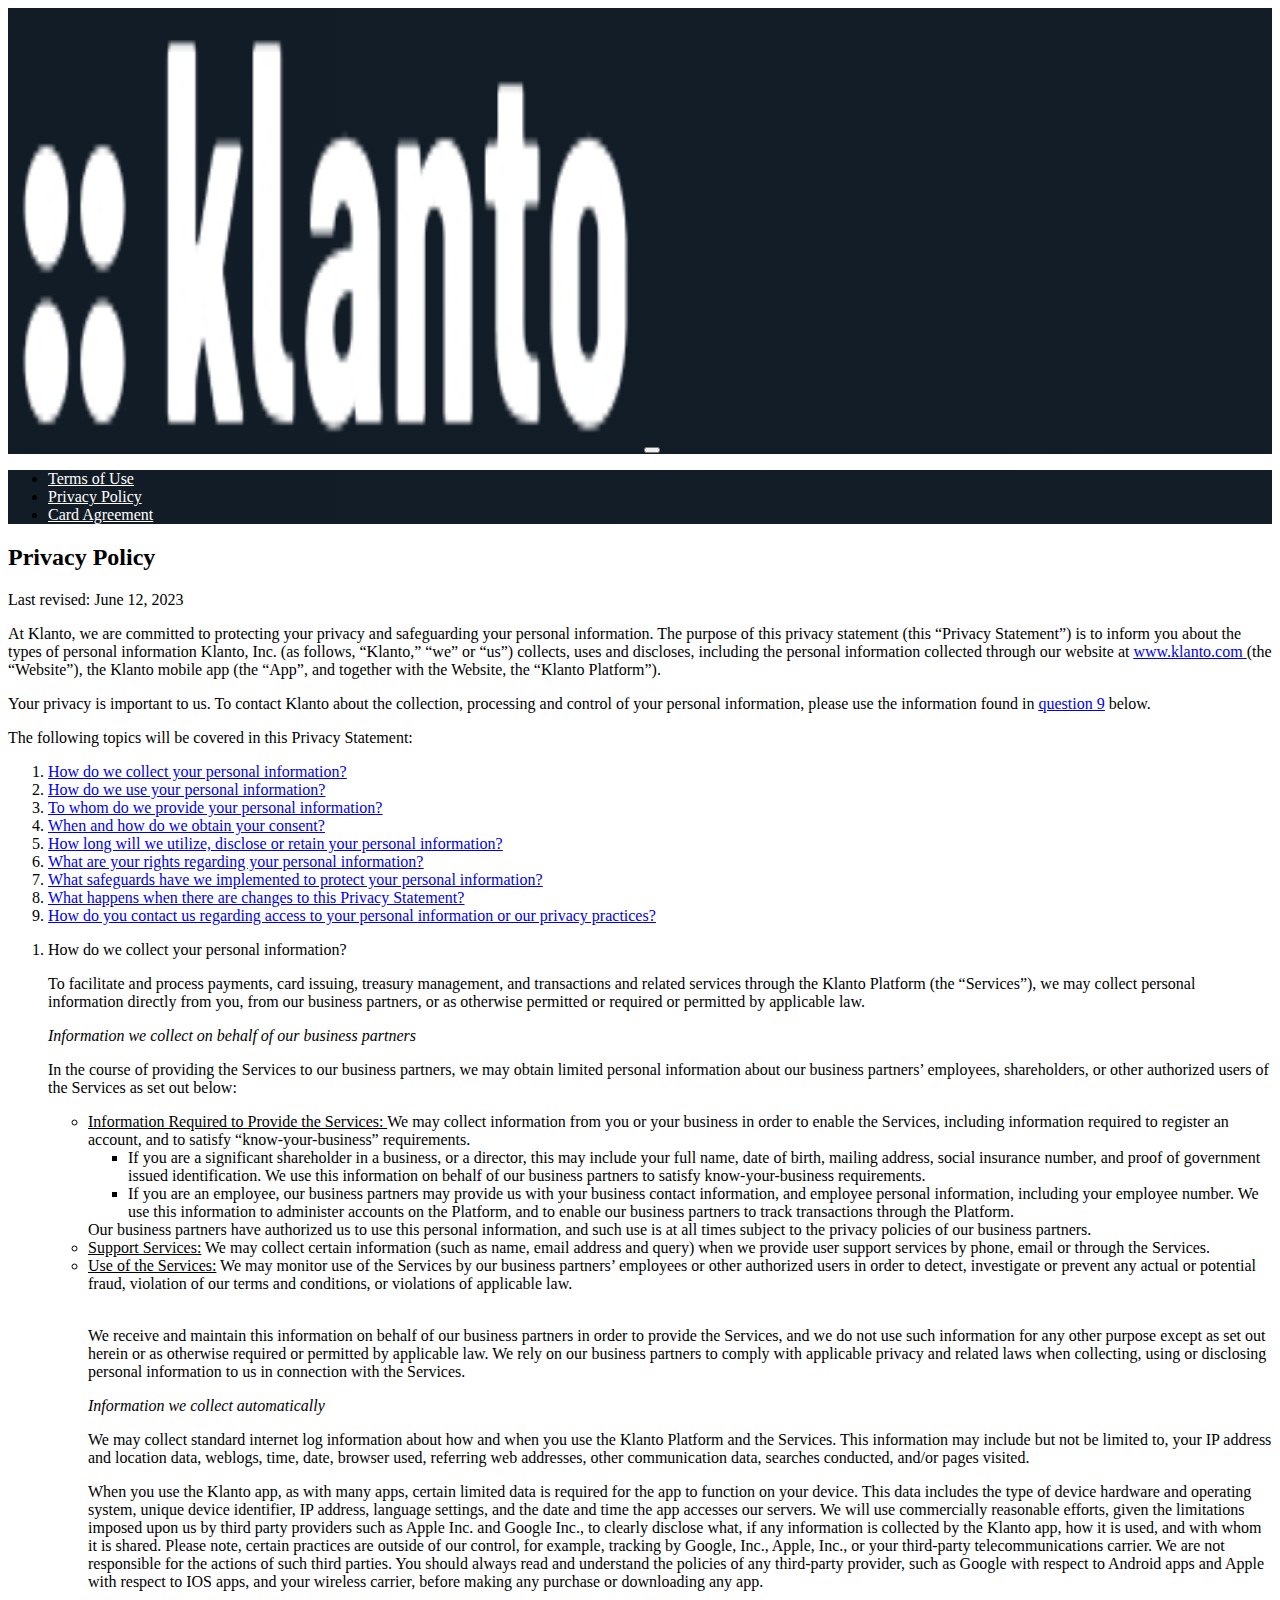
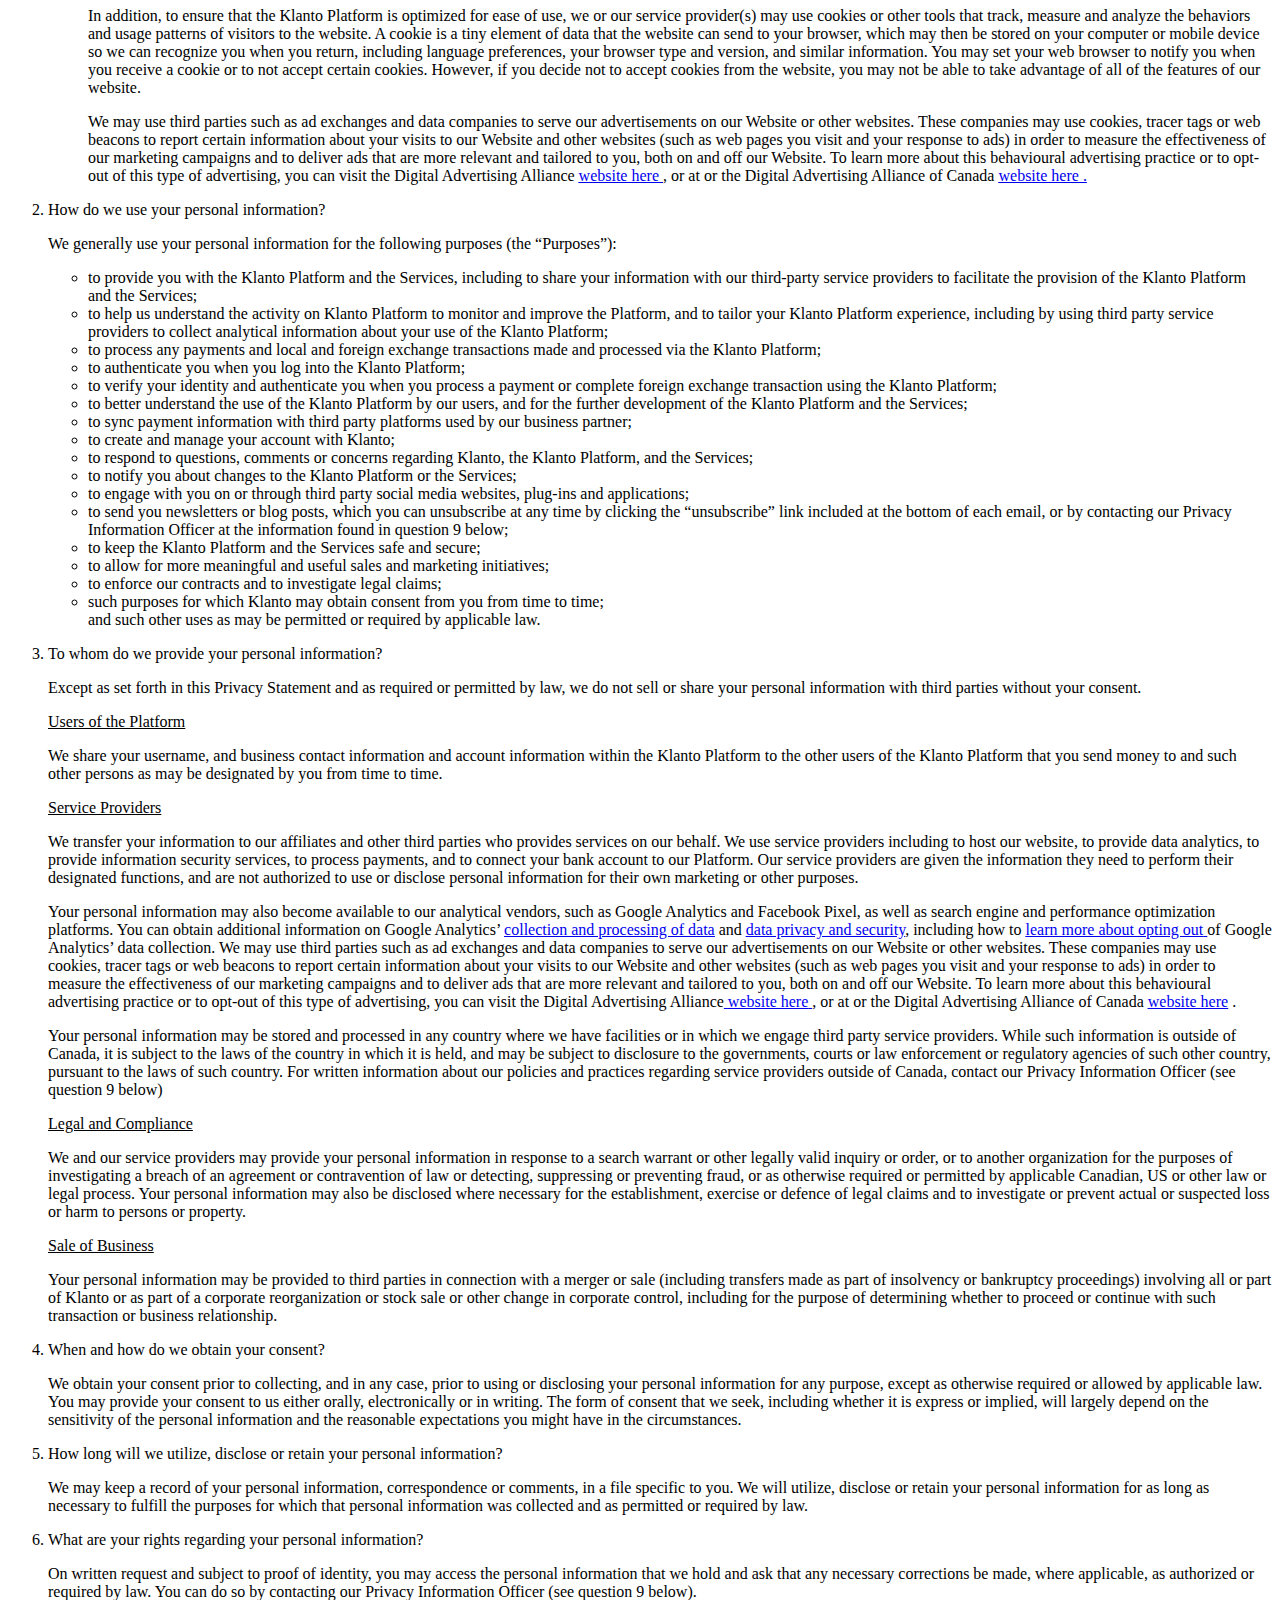
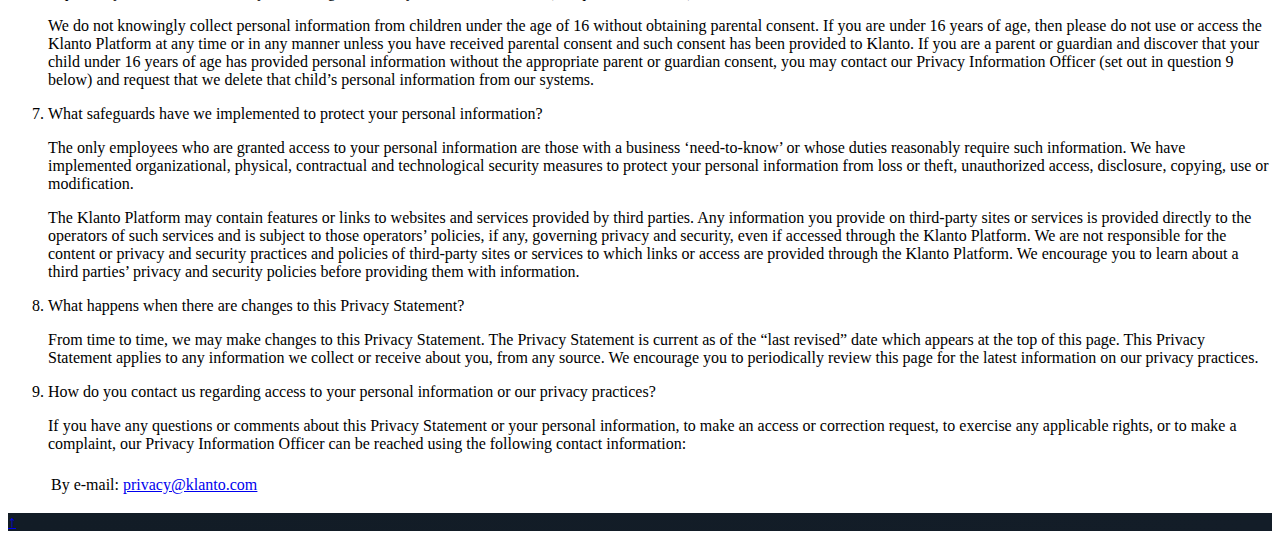
<file: privacy.html>
<html lang="en">

<head>
  <meta charset="utf-8">
  <meta http-equiv="X-UA-Compatible" content="IE=edge">
  <meta name="viewport" content="width=device-width, initial-scale=1">
  <!-- The above 3 meta tags *must* come first in the head; any other head content must come *after* these tags -->
  <title>Klanto - Business Account Built for Saving Money and Time!</title>

  <!-- Bootstrap -->
  <link rel="stylesheet" href="https://klanto.com/css/klanto.css">
  <link rel="stylesheet" href="https://klanto.com/css/slick.css">
  <link rel="stylesheet" href="https://klanto.com/css/slick-theme.css">
  <!-- Google Tag Manager -->
  <script async="" src="https://www.googletagmanager.com/gtm.js?id=GTM-WDFFZWC"></script>
  <script>(function (w, d, s, l, i) {
      w[l] = w[l] || []; w[l].push({
        'gtm.start':
          new Date().getTime(), event: 'gtm.js'
      }); var f = d.getElementsByTagName(s)[0],
        j = d.createElement(s), dl = l != 'dataLayer' ? '&l=' + l : ''; j.async = true; j.src =
          'https://www.googletagmanager.com/gtm.js?id=' + i + dl; f.parentNode.insertBefore(j, f);
    })(window, document, 'script', 'dataLayer', 'GTM-WDFFZWC');</script>
  <!-- End Google Tag Manager -->
  <link rel="apple-touch-icon" sizes="180x180" href="../../img/favicon/apple-touch-icon.png">
  <link rel="icon" type="image/png" sizes="32x32" href="../../img/favicon/favicon-32x32.png">
  <link rel="icon" type="image/png" sizes="16x16" href="../../img/favicon/favicon-16x16.png">
  <link rel="shortcut icon" href="./favicon-32x32.png">
  <link rel="manifest" href="../../img/favicon/site.webmanifest">
  <!-- <link rel="apple-touch-icon" sizes="57x57" href="../../img/favicon/apple-icon-57x57.png">
    <link rel="apple-touch-icon" sizes="60x60" href="../../img/favicon/apple-icon-60x60.png">
    <link rel="apple-touch-icon" sizes="72x72" href="../../img/favicon/apple-icon-72x72.png">
    <link rel="apple-touch-icon" sizes="76x76" href="../../img/favicon/apple-icon-76x76.png">
    <link rel="apple-touch-icon" sizes="114x114" href="../../img/favicon/apple-icon-114x114.png">
    <link rel="apple-touch-icon" sizes="120x120" href="../../img/favicon/apple-icon-120x120.png">
    <link rel="apple-touch-icon" sizes="144x144" href="../../img/favicon/apple-icon-144x144.png">
    <link rel="apple-touch-icon" sizes="152x152" href="../../img/favicon/apple-icon-152x152.png">
    <link rel="apple-touch-icon" sizes="180x180" href="../../img/favicon/apple-icon-180x180.png">
    <link rel="icon" type="image/png" sizes="32x32" href="../../img/favicon/favicon-32x32.png">
    <link rel="icon" type="image/png" sizes="96x96" href="../../img/favicon/favicon-96x96.png">
    <link rel="icon" type="image/png" sizes="16x16" href="../../img/favicon/favicon-16x16.png">
    <link rel="manifest" href="../../img/favicon/manifest.json"> -->
  <meta name="msapplication-TileColor" content="#000000">
  <meta name="msapplication-TileImage" content="img/favicon/ms-icon-144x144.png">
  <meta name="theme-color" content="#000000">

</head>

<body id="fullpage">
  <!-- Google Tag Manager (noscript) -->
  <noscript><iframe src="https://www.googletagmanager.com/ns.html?id=GTM-WDFFZWC" height="0" width="0"
      style="display:none;visibility:hidden"></iframe></noscript>
  <!-- End Google Tag Manager (noscript) -->
  <!-- <script src="../../js/klanto.js" type="text/javascript"></script> -->
  <section style="background-image: linear-gradient(to right, #121C26, #131D28);" class="container-fluid">
    <div id="header">
      <nav class="navbar navbar-expand-lg navbar-light bg-light1">
        <div class="container row">
          <a class="navbar-brand" href="/"><img src="./logo_white.png" alt="Klanto"
              class="img-thumbnail" height="50%" width="50%"></a>
          <button class="navbar-toggler collapsed" type="button" data-toggle="collapse" data-target="#navbarsExample07"
            aria-controls="navbarsExample07" aria-expanded="false" aria-label="Toggle navigation">
            <span class="navbar-toggler-icon"></span>
          </button>

          <div class="navbar-collapse collapse" id="navbarsExample07" style="">
            <ul class="navbar-nav container text-center">
              <!-- <li class="nav-item active">
              <a class="nav-link d-inline" href="#">Home <span class="sr-only">(current)</span></a>
            </li> -->
              <!-- <li class="nav-item col my-2 text-md-right">
              <a class="nav-link d-inline" href="#">Features</a>
            </li>
            <li class="nav-item col my-2 text-md-right">
              <a class="nav-link d-inline" href="#">Product</a>
            </li>
            <li class="nav-item col my-2 text-md-right">
              <a class="nav-link d-inline" href="#">Company</a>
            </li>
            <li class="nav-item col my-2 text-md-right">
              <a href="#" class="btn btn-secondary" role="button" aria-pressed="true">Sign-in</a>
  
            </li> -->
              <!-- <li class="nav-item">
              <a class="nav-link d-inline disabled" href="#">Disabled</a>
            </li>
            <li class="nav-item dropdown">
              <a class="nav-link d-inline dropdown-toggle" href="http://example.com" id="dropdown07" data-toggle="dropdown" aria-haspopup="true" aria-expanded="false">Dropdown</a>
              <div class="dropdown-menu" aria-labelledby="dropdown07">
                <a class="dropdown-item" href="#">Action</a>
                <a class="dropdown-item" href="#">Another action</a>
                <a class="dropdown-item" href="#">Something else here</a>
              </div>
            </li> -->
            </ul>
          </div>
        </div>
      </nav>
    </div>
  </section>
  <section class="container-fluid p--0 _my-4 mb-4 slide legal" id="klanto-terms">
    <div class="row">
      <div class="col-sm-2" style="background-image: linear-gradient(to right, #121C26, #131D28);">
        <ul class="nav flex-column pt-5" id="terms">
          <li class="nav-item">
            <a style="color: white" class="nav-link" href="/legal.html" id="terms-of-use">Terms of Use
              </a>
          </li>
          <li class="nav-item">
            <a style="color: white" class="nav-link active font-weight-bold text-left" href="./privacy.html"
              id="privacy-policy">Privacy Policy</a>
          </li>
          <li class="nav-item">
            <a style="color: white" class="nav-link text-left" href="./comdataprivacypolicy.html"
              id="comdata">Card Agreement</a>
          </li>
          <!-- <li class="nav-item">
            <a class="nav-link" href="https://klanto.paydirect.io/registrations/ib-uk-terms" target="_blank" id="currency-cloud-documents">Currency
              Cloud Documents</a>
          </li> -->
        </ul>
      </div>
      <div class="col-sm-10 col-lg-8">
        <div class="row" id="terms-of-use">
          <div class="container">
            <header class="row with-caption text-left">
              <div class="col-sm-12 col-lg-9 flex-column-reverse d-flex">
                <h2>
                  Privacy Policy
                </h2>
              </div>
            </header>
            <div class="row">
              <div class="col-sm-12 mb-4 legal">
                <p class="text-right font-italic hide">Last revised: June 12, 2023</p>
                <p>
                  At Klanto, we are committed to protecting your privacy and safeguarding your personal
                  information. The purpose of this privacy statement (this “Privacy Statement”) is to inform you
                  about the types of personal information Klanto, Inc. (as follows, “Klanto,” “we” or “us”)
                  collects, uses and discloses, including the personal information collected through our website at
                  <a href="https://klanto.com" target="_blank" rel="noopener noreferrer"><u>www.klanto.com</u> </a> (the “Website”), the Klanto mobile app (the “App”, and together with the
                  Website, the “Klanto Platform”).

                  <p>
                  Your privacy is important to us. To contact Klanto about the collection, processing and control
                  of your personal information, please use the information found in <a href="#question9" class="text-primary font-weight-bold text-left"><u>question 9</u></a> below.
                  </p>



                  </p>
                <p>The following topics will be covered in this Privacy Statement:</p>
                <ol start="1">
                  <li><a href="#question1" class="btn btn-link text-primary font-weight-bold text-left"><u>
                    How do we collect your personal information?</u></a></li>
                  <li><a href="#question2" class="btn btn-link text-primary font-weight-bold text-left"><u>How do we use
                        your personal information?</u></a></li>
                  <li><a href="#question3" class="btn btn-link text-primary font-weight-bold text-left"><u>To whom do we
                        provide your personal information?</u></a></li>
                  <li><a href="#question4" class="btn btn-link text-primary font-weight-bold text-left"><u>When and how
                        do we obtain your consent?</u></a></li>
                  <li><a href="#question5" class="btn btn-link text-primary font-weight-bold text-left"><u>How long will
                        we utilize, disclose or retain your personal information?</u></a></li>
                  <li><a href="#question6" class="btn btn-link text-primary font-weight-bold text-left"><u>What are your
                        rights regarding your personal information?</u></a></li>
                  <li><a href="#question7" class="btn btn-link text-primary font-weight-bold text-left"><u>What
                        safeguards have we implemented to protect your personal information?</u></a></li>
                  <li><a href="#question8" class="btn btn-link text-primary font-weight-bold text-left"><u>
                    What happens when there are changes to this Privacy Statement?
                  </u></a></li>
                  <li><a href="#question9" class="btn btn-link text-primary font-weight-bold text-left"><u>How do you
                        contact us regarding access to your personal information or our privacy practices?</u></a></li>
                </ol>
                <ol id="question1" class="mt-5" start="1">
                  <li>How do we collect your personal information?</li>
                  <p>
                    To facilitate and process payments, card issuing, treasury management, and transactions and
related   services   through   the   Klanto   Platform   (the   “Services”),   we   may   collect   personal
information directly from you, from our business partners, or as otherwise permitted or required
or permitted by applicable law. 
                  </p>
                  <p>
                  
                  <i>  Information we collect on behalf of our business partners </i>
                  </p>
                  <p>
In the course of providing the Services to our business partners, we may obtain limited personal
information about our business partners’ employees, shareholders, or other authorized users of
the Services as set out below:
                  </p>
                  <p>
                    <ul>
                      <li> <u> Information Required to Provide the Services: </u>
                        We may collect information from you or
your business in order to enable the Services, including information required to register
an account, and to satisfy “know-your-business” requirements.
                      </li>

                      <ul>
                        <li>
                          If you are a significant shareholder in a business, or a director, this may include
your full name, date of birth, mailing address, social insurance number, and proof
of government issued identification. We use this information on behalf of our
business partners to satisfy know-your-business requirements. 
                        </li>
                        <li>
                          If you are an employee, our business partners may provide us with your business
contact   information,   and   employee   personal   information,   including   your
employee  number.  We  use  this  information  to  administer  accounts  on  the
Platform, and to enable our business partners to track transactions through the
Platform.
                        </li>
                      </ul>
                        Our business partners have authorized us to use this personal information, and such use is
at all times subject to the privacy policies of our business partners.

                        <li>
                          <u>Support Services:</u>
                          We may collect certain information (such as name, email address and
query) when we provide user support services by phone, email or through the Services. 
                        </li>
                        <li>
                          <u>Use of the Services:</u>
                          We may monitor use of the Services by our business partners’
employees or other authorized users in order to detect, investigate or prevent any actual
or potential fraud, violation of our terms and conditions, or violations of applicable law.
                        </li>
                      <br>
                      <p> We receive and maintain this information on behalf of our business partners in order to provide
the Services, and we do not use such information for any other purpose except as set out herein
or as otherwise required or permitted by applicable law. We rely on our business partners to
comply with applicable privacy and related laws when collecting, using or disclosing personal
information to us in connection with the Services.</p>
                    <p><i>Information we collect automatically</i></p>
                    <p>We may collect standard internet log information about how and when you use the Klanto
                      Platform and the Services. This information may include but not be limited to, your IP address
                      and   location   data,   weblogs,   time,   date,   browser   used,   referring   web   addresses,   other
                      communication data, searches conducted, and/or pages visited. </p>
                      <p>When you use the Klanto app, as with many apps, certain limited data is required for the app to
                        function on your device. This data includes the type of device hardware and operating system,
                        unique device identifier, IP address, language settings, and the date and time the app accesses our
                        servers. We will use commercially reasonable efforts, given the limitations imposed upon us by
                        third party providers such as Apple Inc. and Google Inc., to clearly disclose what, if any
                        information is collected by the Klanto app, how it is used, and with whom it is shared.  Please
                        note, certain practices are outside of our control, for example, tracking by Google, Inc., Apple,
                        Inc., or your third-party telecommunications carrier.  We are not responsible for the actions of
                        such third parties.   You should always read and understand the policies of any third-party
                        provider, such as Google with respect to Android apps and Apple with respect to IOS apps, and
                        your wireless carrier, before making any purchase or downloading any app.</p>
                        <p>
                          In addition, to ensure that the Klanto Platform is optimized for ease of use, we or our service
provider(s) may use cookies or other tools that track, measure and analyze the behaviors and
usage patterns of visitors to the website. A cookie is a tiny element of data that the website can
send to your browser, which may then be stored on your computer or mobile device so we can
recognize you when you return, including language preferences, your browser type and version,
and similar information.  You may set your web browser to notify you when you receive a
cookie or to not accept certain cookies. However, if you decide not to accept cookies from the
website, you may not be able to take advantage of all of the features of our website. 
</p>
<p>
We may use third parties such as ad exchanges and data companies to serve our advertisements
on our Website or other websites. These companies may use cookies, tracer tags or web beacons
to report certain information about your visits to our Website and other websites (such as web
pages you visit and your response to ads) in order to measure the effectiveness of our marketing
campaigns and to deliver ads that are more relevant and tailored to you, both on and off our
Website. To learn more about this behavioural advertising practice or to opt-out of this type of
advertising, you can visit the Digital Advertising Alliance  <a href="https://optout.aboutads.info/?c=2&lang=EN" target="_blank"><u>website here</u> </a>, or at or the Digital
Advertising Alliance of Canada <a href="https://youradchoices.ca/en/tools" target="_blank"> <u>website here</u> .</a>
                        </p>
                    </ul>
                  </p>
                </ol>
                <ol id="question2" start="2">
                  <li>How do we use your personal information?</li>
                  <p>We generally use your personal information for the following purposes (the “Purposes”): </p>
                  <ul>
                    <li>
                      to provide you with the Klanto Platform and the Services, including to share your
information with our third-party service providers to facilitate the provision of the Klanto
Platform and the Services;
                    </li>
                    <li>
                      to help us understand the activity on Klanto Platform to monitor and improve the
Platform, and to tailor your Klanto Platform experience, including by using third party
service providers to collect analytical information about your use of the Klanto Platform;
                    </li>
                    <li>to process any payments and local and foreign exchange transactions made and processed
                      via the Klanto Platform;</li>
                    <li>to authenticate you when you log into the Klanto Platform;</li>
                    <li>to verify your identity and authenticate you when you process a payment or complete
                      foreign exchange transaction using the Klanto Platform;</li>
                    <li>to better understand the use of the Klanto Platform by our users, and for the further
                      development of the Klanto Platform and the Services;</li>
                    <li>to sync payment information with third party platforms used by our business partner;</li>
                    <li>to create and manage your account with Klanto;</li>
                    <li>to respond to questions, comments or concerns regarding Klanto, the Klanto Platform,
                      and the Services;</li>
                    <li>to notify you about changes to the Klanto Platform or the Services;</li>
                    <li>to engage with you on or through third party social media websites, plug-ins and
                      applications; </li>
                    <li>to send you newsletters or blog posts, which you can unsubscribe at any time by clicking
                      the “unsubscribe” link included at the bottom of each email, or by contacting our Privacy
                      Information Officer at the information found in question 9 below;</li>
                    <li>to keep the Klanto Platform and the Services safe and secure;</li>
                    <li>to allow for more meaningful and useful sales and marketing initiatives;</li>
                    <li>to enforce our contracts and to investigate legal claims;</li>
                    <li>such purposes for which Klanto may obtain consent from you from time to time;
                      <br>
                      and
                      such other uses as may be permitted or required by applicable law.</li>
                  </ul>
                </ol>
                <ol id="question3" start="3">
                  <li>To whom do we provide your personal information?</li>
                  <p>
                  Except as set forth in this Privacy Statement and as required or permitted by law, we do not sell
                or share your personal information with third parties without your consent. 
</p>

                <p><u>Users of the Platform</u></p>
                

                <p>
                We share your username, and business contact information and account information within the
                Klanto Platform to the other users of the Klanto Platform that you send money to and such other
                persons as may be designated by you from time to time. </p>
                <u>Service Providers</u>
                
                <p>
                We transfer your information to our affiliates and other third parties who provides services on
                our behalf. We use service providers including to host our website, to provide data analytics, to
                provide information security services, to process payments, and to connect your bank account to
                our Platform. Our service providers are given the information they need to perform their
                designated functions, and are not authorized to use or disclose personal information for their own
                marketing or other purposes.
              </p>

                <p>
                Your personal information may also become available to our analytical vendors, such as Google
Analytics and Facebook Pixel, as well as search engine and performance optimization platforms.
You can obtain additional information on Google Analytics’ <a href="https://policies.google.com/technologies/partner-sites" target="_blank"><u>collection and processing of data</u></a>
and <a href="https://support.google.com/analytics/topic/2919631?hl=en&ref_topic=1008008" target="_blank" rel="noopener noreferrer"><u> data privacy and security</u></a>, including how to <a href="https://tools.google.com/dlpage/gaoptout" target="_blank" rel="noopener noreferrer"><u>learn more about opting out</u> </a>  of Google
Analytics’ data collection. We may use third parties such as ad exchanges and data companies to
serve our advertisements on our Website or other websites. These companies may use cookies,
tracer tags or web beacons to report certain information about your visits to our Website and
other websites (such as web pages you visit and your response to ads) in order to measure the
effectiveness of our marketing campaigns and to deliver ads that are more relevant and tailored
to you, both on and off our Website. To learn more about this behavioural advertising practice or
to opt-out of this type of advertising, you can visit the Digital Advertising Alliance<a href="https://optout.aboutads.info/?c=2&lang=EN" target="_blank"> <u>website here</u> </a>,
or at or the Digital Advertising Alliance of Canada <a href="https://youradchoices.ca/en/tools" target="_blank"><u> website here</u></a> .
</p>


<p>
Your personal information may be stored and processed in any country where we have facilities
or in which we engage third party service providers. While such information is outside of
Canada, it is subject to the laws of the country in which it is held, and may be subject to
disclosure to the governments, courts or law enforcement or regulatory agencies of such other
country, pursuant to the laws of such country. For written information about our policies and
practices regarding service providers outside of Canada, contact our Privacy Information Officer
(see question 9 below)
                </p>

                  <u>Legal and Compliance</u>
                  <p>
                  We and our service providers may provide your personal information in response to a search
warrant or other legally valid inquiry or order, or to another organization for the purposes of
investigating a breach of an agreement or contravention of law or detecting, suppressing or
preventing fraud, or as otherwise required or permitted by applicable Canadian, US or other law
or legal process. Your personal information may also be disclosed where necessary for the
establishment, exercise or defence of legal claims and to investigate or prevent actual or
suspected loss or harm to persons or property.
</p>

                  <u>Sale of Business</u>
                  <p>
                  Your personal information may be provided to third parties in connection with a merger or sale
(including transfers made as part of insolvency or bankruptcy proceedings) involving all or part
of Klanto or as part of a corporate reorganization or stock sale or other change in corporate
control, including for the purpose of determining whether to proceed or continue with such
transaction or business relationship.
</p>
                </ol>
                <ol id="question4" start="4">
                  <li>When and how do we obtain your consent?</li>
                <p>
                  We obtain your consent prior to collecting, and in any case, prior to using or disclosing your
personal information for any purpose, except as otherwise required or allowed by applicable law.
You may provide your consent to us either orally, electronically or in writing. The form of
consent that we seek, including whether it is express or implied, will largely depend on the
sensitivity of the personal information and the reasonable expectations you might have in the
circumstances.
                </p>
                </ol>

                <ol id="question5" start="5">
                  <li>How long will we utilize, disclose or retain your personal information?</li>
                  <p>
                    We may keep a record of your personal information, correspondence or comments, in a file
specific to you. We will utilize, disclose or retain your personal information for as long as
necessary to fulfill the purposes for which that personal information was collected and as
permitted or required by law.
                  </p>
                </ol>
                <ol id="question6" start="6">
                  <li>What are your rights regarding your personal information?</li>
                  <p>
                  On written request and subject to proof of identity, you may access the personal information that
we hold and ask that any necessary corrections be made, where applicable, as authorized or
required by law. You can do so by contacting our Privacy Information Officer (see question 9
below).
</p>
<p>
We do not knowingly collect personal information from children under the age of 16 without
obtaining parental consent. If you are under 16 years of age, then please do not use or access the
Klanto Platform at any time or in any manner unless you have received parental consent and
such consent has been provided to Klanto. If you are a parent or guardian and discover that your
child under 16 years of age has provided personal information without the appropriate parent or
guardian consent, you may contact our Privacy Information Officer (set out in question 9 below)
and request that we delete that child’s personal information from our systems.
</p>
                </ol>
                <ol id="question7" start="7">
                  <li>What safeguards have we implemented to protect your personal information?</li>
                  <p>
                    The only employees who are granted access to your personal information are those with a
business   ‘need-to-know’   or   whose   duties   reasonably   require   such   information.   We   have
implemented organizational, physical, contractual and technological security measures to protect
your personal information from loss or theft, unauthorized access, disclosure, copying, use or
modification. 
</p>
<p>
The Klanto Platform may contain features or links to websites and services provided by third
parties. Any information you provide on third-party sites or services is provided directly to the
operators of such services and is subject to those operators’ policies, if any, governing privacy
and security, even if accessed through the Klanto Platform. We are not responsible for the
content or privacy and security practices and policies of third-party sites or services to which
links or access are provided through the Klanto Platform. We encourage you to learn about a
third parties’ privacy and security policies before providing them with information.
                  </p>
                </ol>

                <ol id="question8" start="8">
                <li> What happens when there are changes to this Privacy Statement?</li>
                <p>From time to time, we may make changes to this Privacy Statement. The Privacy Statement is
                  current as of the “last revised” date which appears at the top of this page. This Privacy Statement
                  applies to any information we collect or receive about you, from any source. We encourage you
                  to periodically review this page for the latest information on our privacy practices.</p>
</ol>

                <ol id="question9" start="9">
                  <li>How do you contact us regarding access to your personal information or our privacy practices?</li>
                  <p>
                    If you have any questions or comments about this Privacy Statement or your personal
information, to make an access or correction request, to exercise any applicable rights, or to
make a complaint, our Privacy Information Officer can be reached using the following contact
information:
                  </p>
                  <table class="mb-5">
                    <tbody>
                      <tr>
                        <td colspan="1" rowspan="1">
                          <!-- <p>In writing:</p> -->
                        </td>
                        <td colspan="1" rowspan="1">
                          <!-- <p>Attn: Privacy Information Officer</p> -->
                        </td>
                      </tr>
                      <tr>
                        <td colspan="1" rowspan="1">
                          <p>By e-mail:</p>
                        </td>
                        <td colspan="1" rowspan="1">
                          <p><a href="mailto:privacy@klanto.com"
                              class="text-primary font-weight-bold text-left"><u>privacy@klanto.com</u></a></p>
                        </td>
                      </tr>
                    </tbody>
                  </table>
                </ol>

              </div>
            </div>
          </div>
        </div>
      </div>
    </div>
  </section>
  <section id="footer" class="mb-0 slide">
    <link rel="stylesheet" href="https://cdnjs.cloudflare.com/ajax/libs/font-awesome/4.7.0/css/font-awesome.min.css">
    <footer class="jumbotron p-0 bd-footer text-muted text-white mb-0" style="background-image: linear-gradient(to right, #121C26, #131D28);" >
      <div class="container-fluid p-3 p-md-5 text-center text-md-left">
        <div class="container-fluid">
          <div class="row">
            <div class="col col-lg-3">
              <!-- <p>Copyright © Klanto Inc</p> -->
              <!-- <a class="navbar-brand" href="#"><img src="../img/logo-white.png" alt="Klanto" class="img-thumbnail"></a> -->
            </div>
            <div class="col col-lg-9 d-flex align-items-left">
            </div>

          </div>
        </div>
        <div class="container-fluid d-none">
          <p class="float-right mb-0">
            <a href="#" class="display--1-half btn btn-link">↑</a>
          </p>
        </div>
      </div>
    </footer>
  </section>
  <script src="../../js/jquery.min.js"></script>
  <script src="../../js/bootstrap.min.js"></script>


</body>

</html>
</file>
